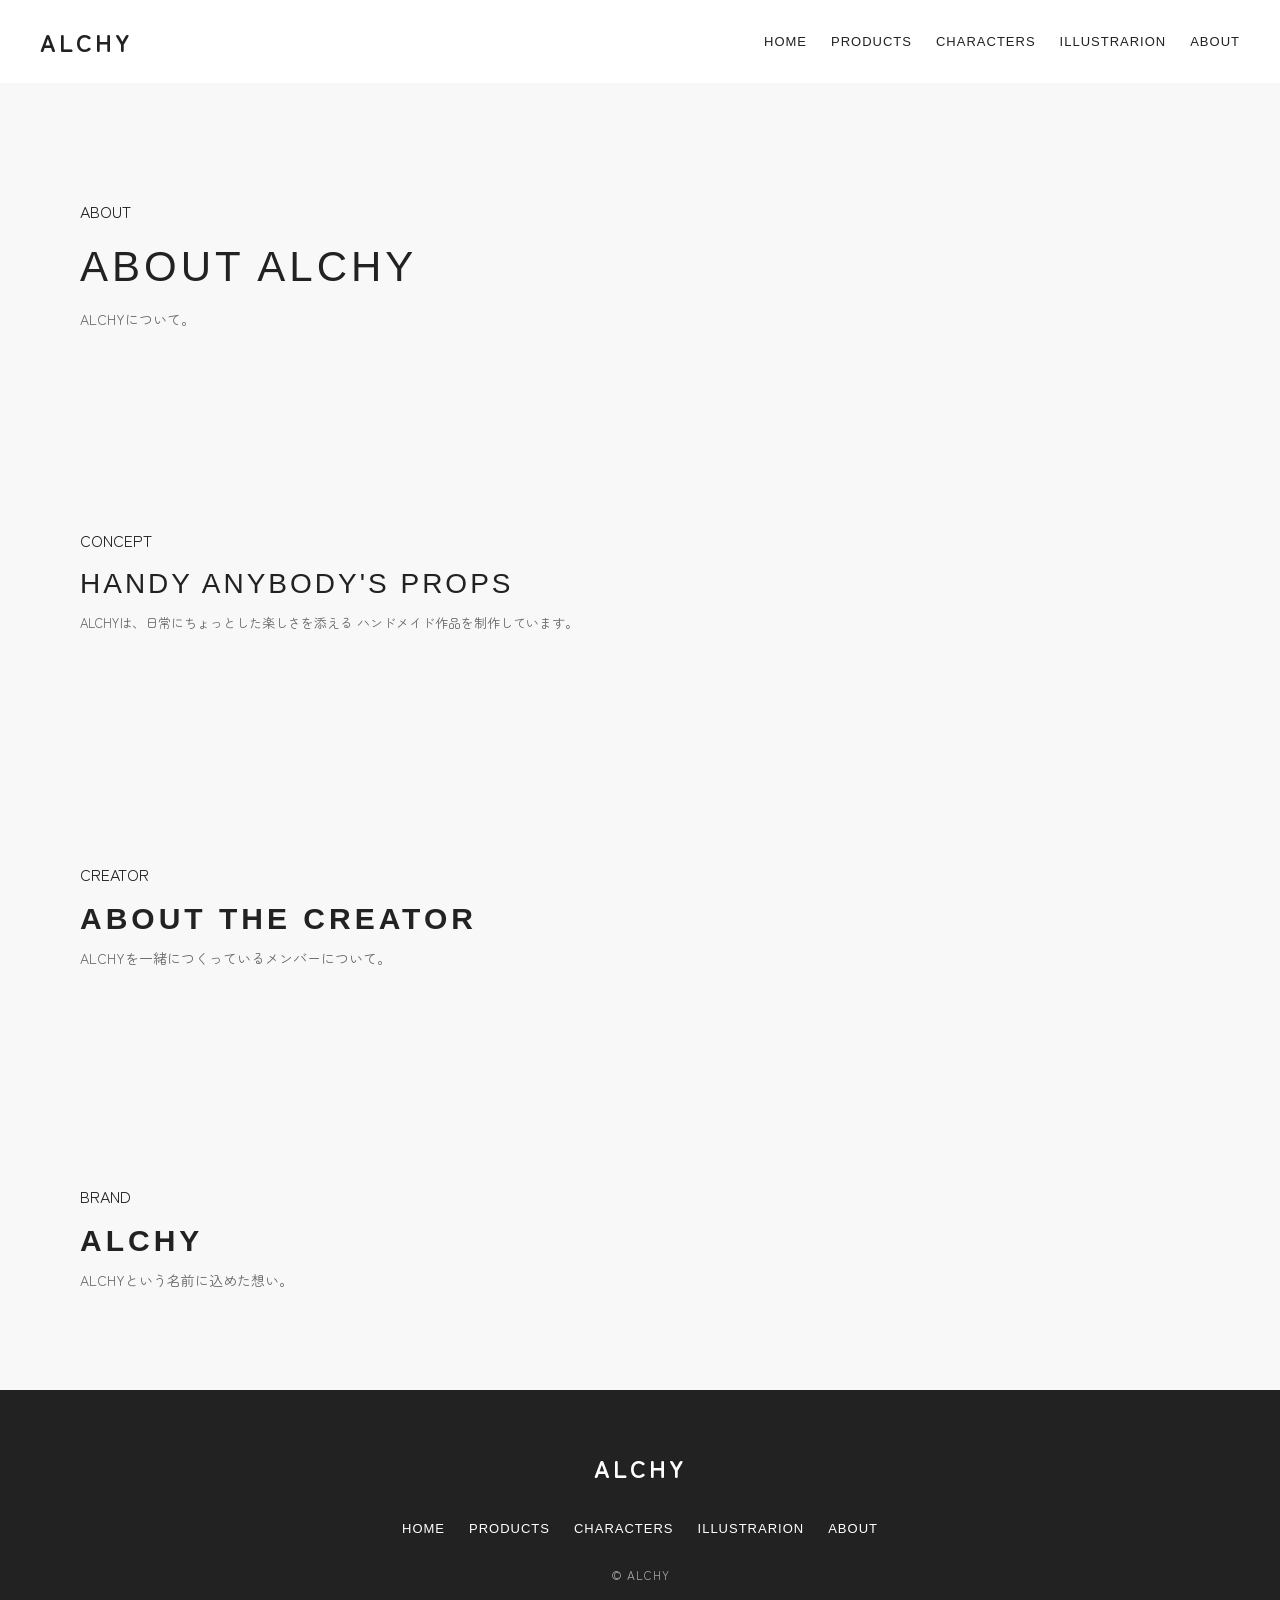
<file: pages/about.html>
<!DOCTYPE html>
<html lang="ja">

<head>

    <meta charset="UTF-8">
    <meta name="viewport" content="width=device-width, initial-scale=1.0">
    <title>PRODUCTS | ALCHY</title>

    <link rel="preconnect" href="https://fonts.googleapis.com">
    <link rel="preconnect" href="https://fonts.gstatic.com" crossorigin>
    <link href="https://fonts.googleapis.com/css2?family=Zen+Maru+Gothic&display=swap" rel="stylesheet">

    
    <link rel="stylesheet" href="../style.css">

</head>

<body>

    <header>
        
        <div class="logo">
            ALCHY
        </div>

        <nav>

            <a href="../index.html">HOME</a>
            <a href="products.html">PRODUCTS</a>
            <a href="characters.html">CHARACTERS</a>
            <a href="illustration.html">ILLUSTRARION</a>
            <a href="about.html">ABOUT</a>
        </nav>
    </header>

    <main>

        <section class="section">

            <p class="section-label">
                ABOUT
            </p>

            <h1 class="page-title">
                ABOUT ALCHY
            </h1>

            <p class="section-description">
                ALCHYについて。
            </p>

        </section>

        <section class="section product-category">

            <p class="section-label">
                CONCEPT
            </p>

            <h2>
                HANDY ANYBODY'S PROPS
            </h2>

            <p class="section-description">
                ALCHYは、日常にちょっとした楽しさを添える
                ハンドメイド作品を制作しています。
            </p>

        </section>

        <section class="section">

            <p class="section-label">
                CREATOR
            </p>

            <h2>
                ABOUT THE CREATOR
            </h2>

            <p class="section-description">
                ALCHYを一緒につくっているメンバーについて。
            </p>

        </section>

        <section class="section">

            <p class="section-label">
                BRAND
            </p>

            <h2>
                ALCHY
            </h2>

            <p class="section-description">
                ALCHYという名前に込めた想い。
            </p>
            
        </section>

    </main>

    <footer>

        <div class="logo">
            ALCHY
        </div>

        <nav>

            <a href="../index.html">HOME</a>
            <a href="products.html">PRODUCTS</a>
            <a href="characters.html">CHARACTERS</a>
            <a href="illustration.html">ILLUSTRARION</a>
            <a href="about.html">ABOUT</a>

        </nav>

        <p class="copyright">
            &copy; ALCHY
        </p>
    </footer>
</body>
</html>
</file>
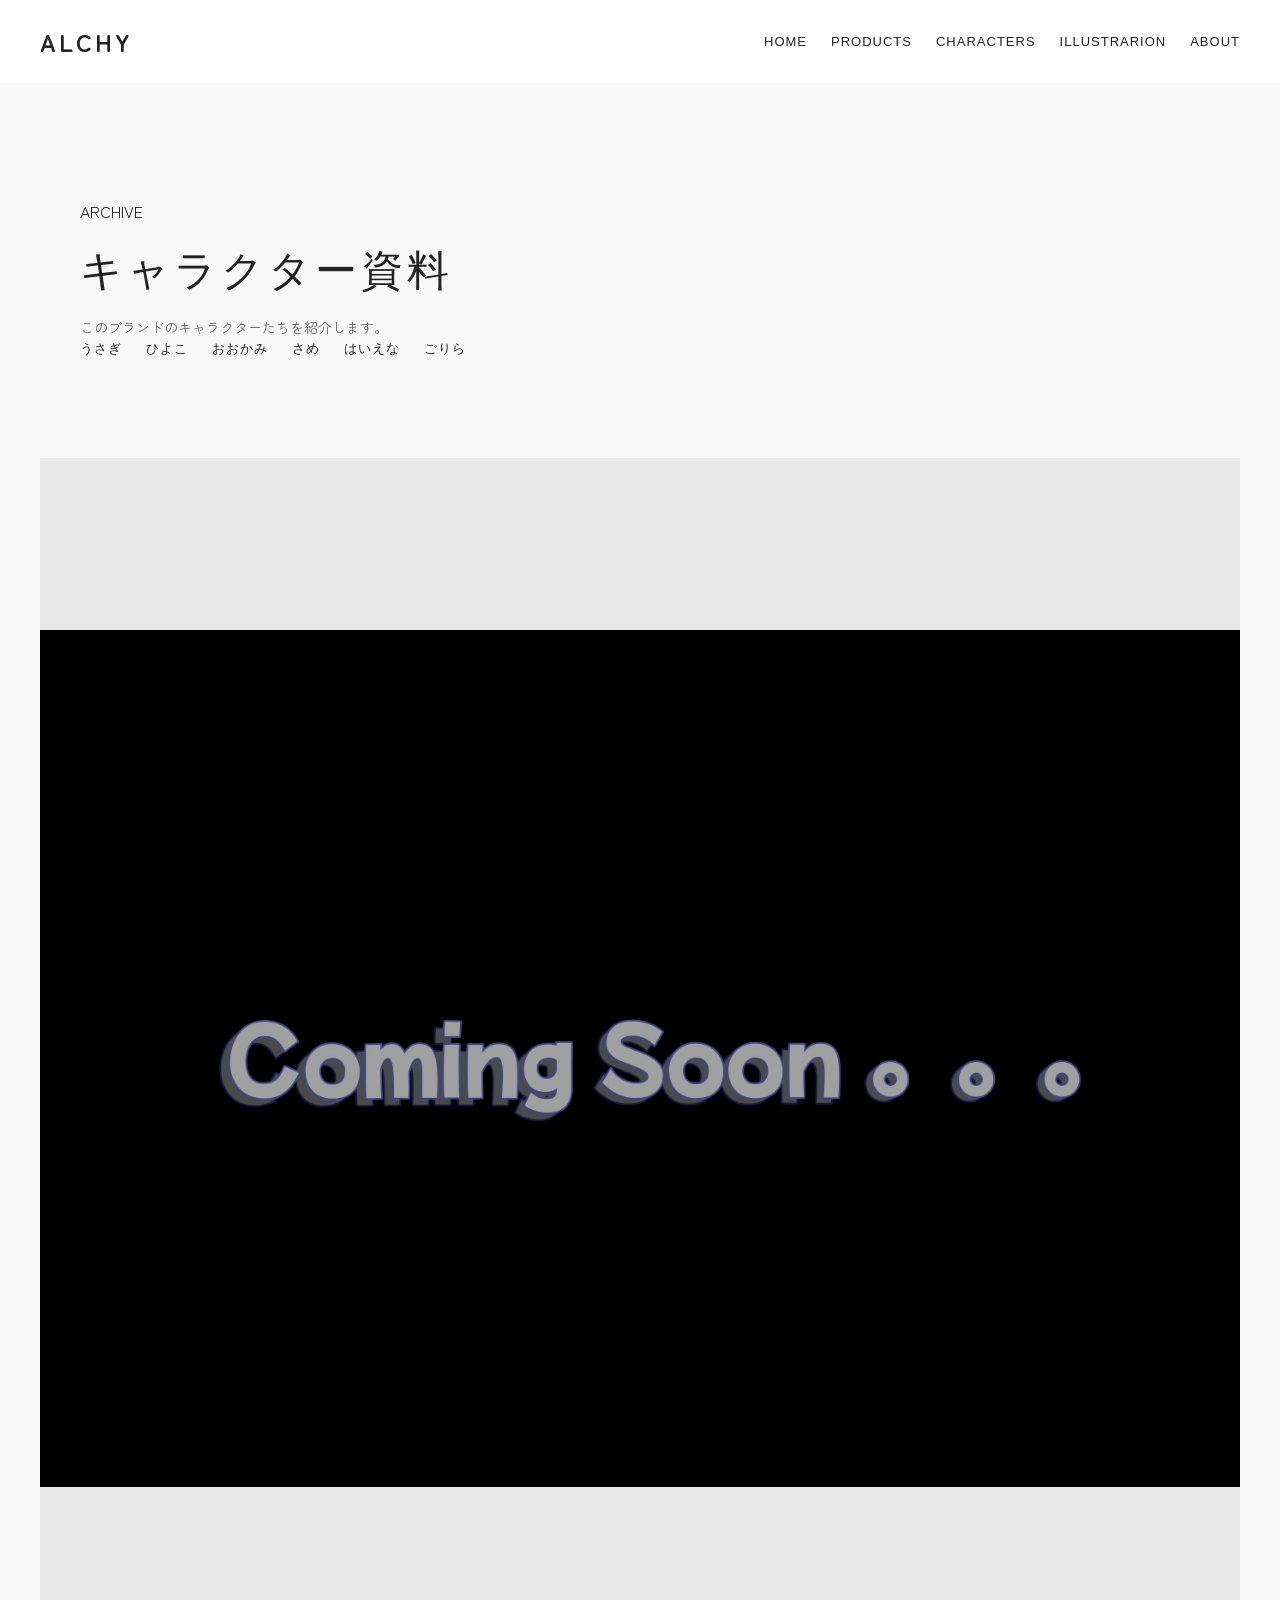
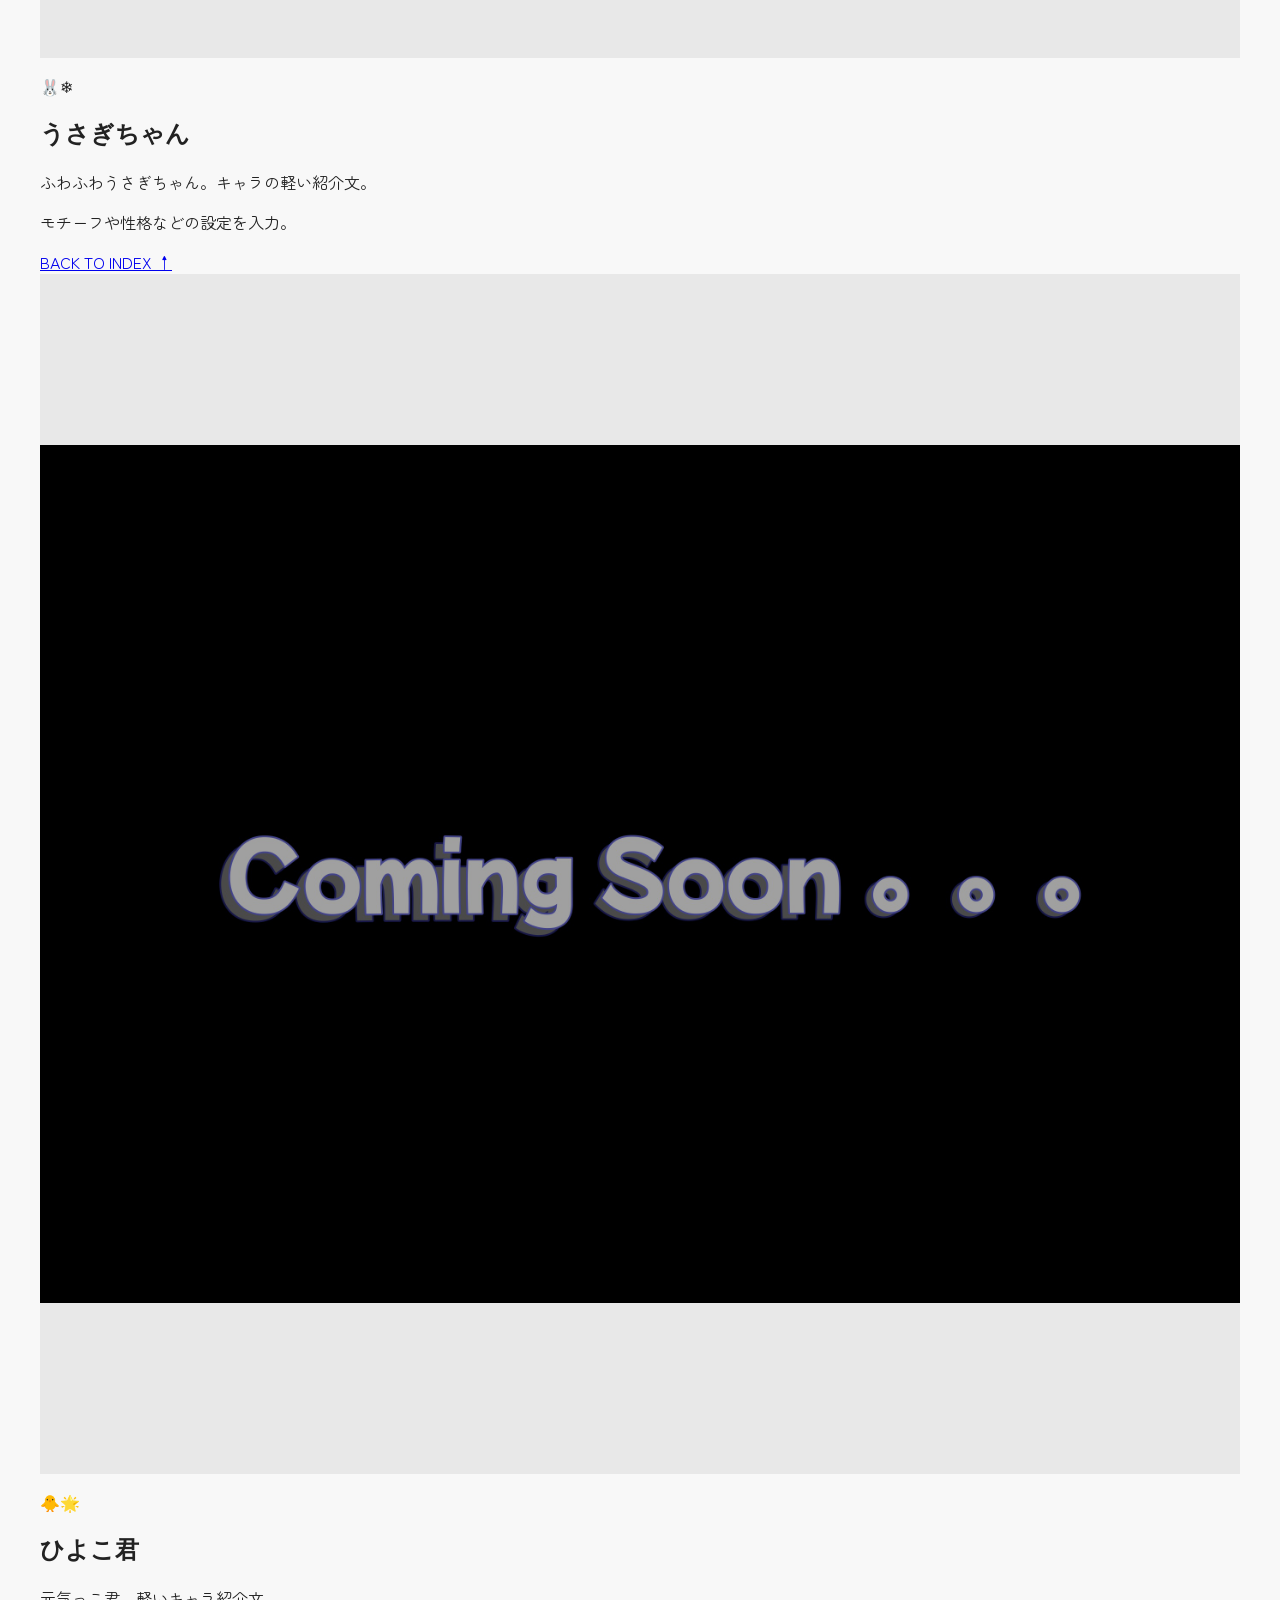
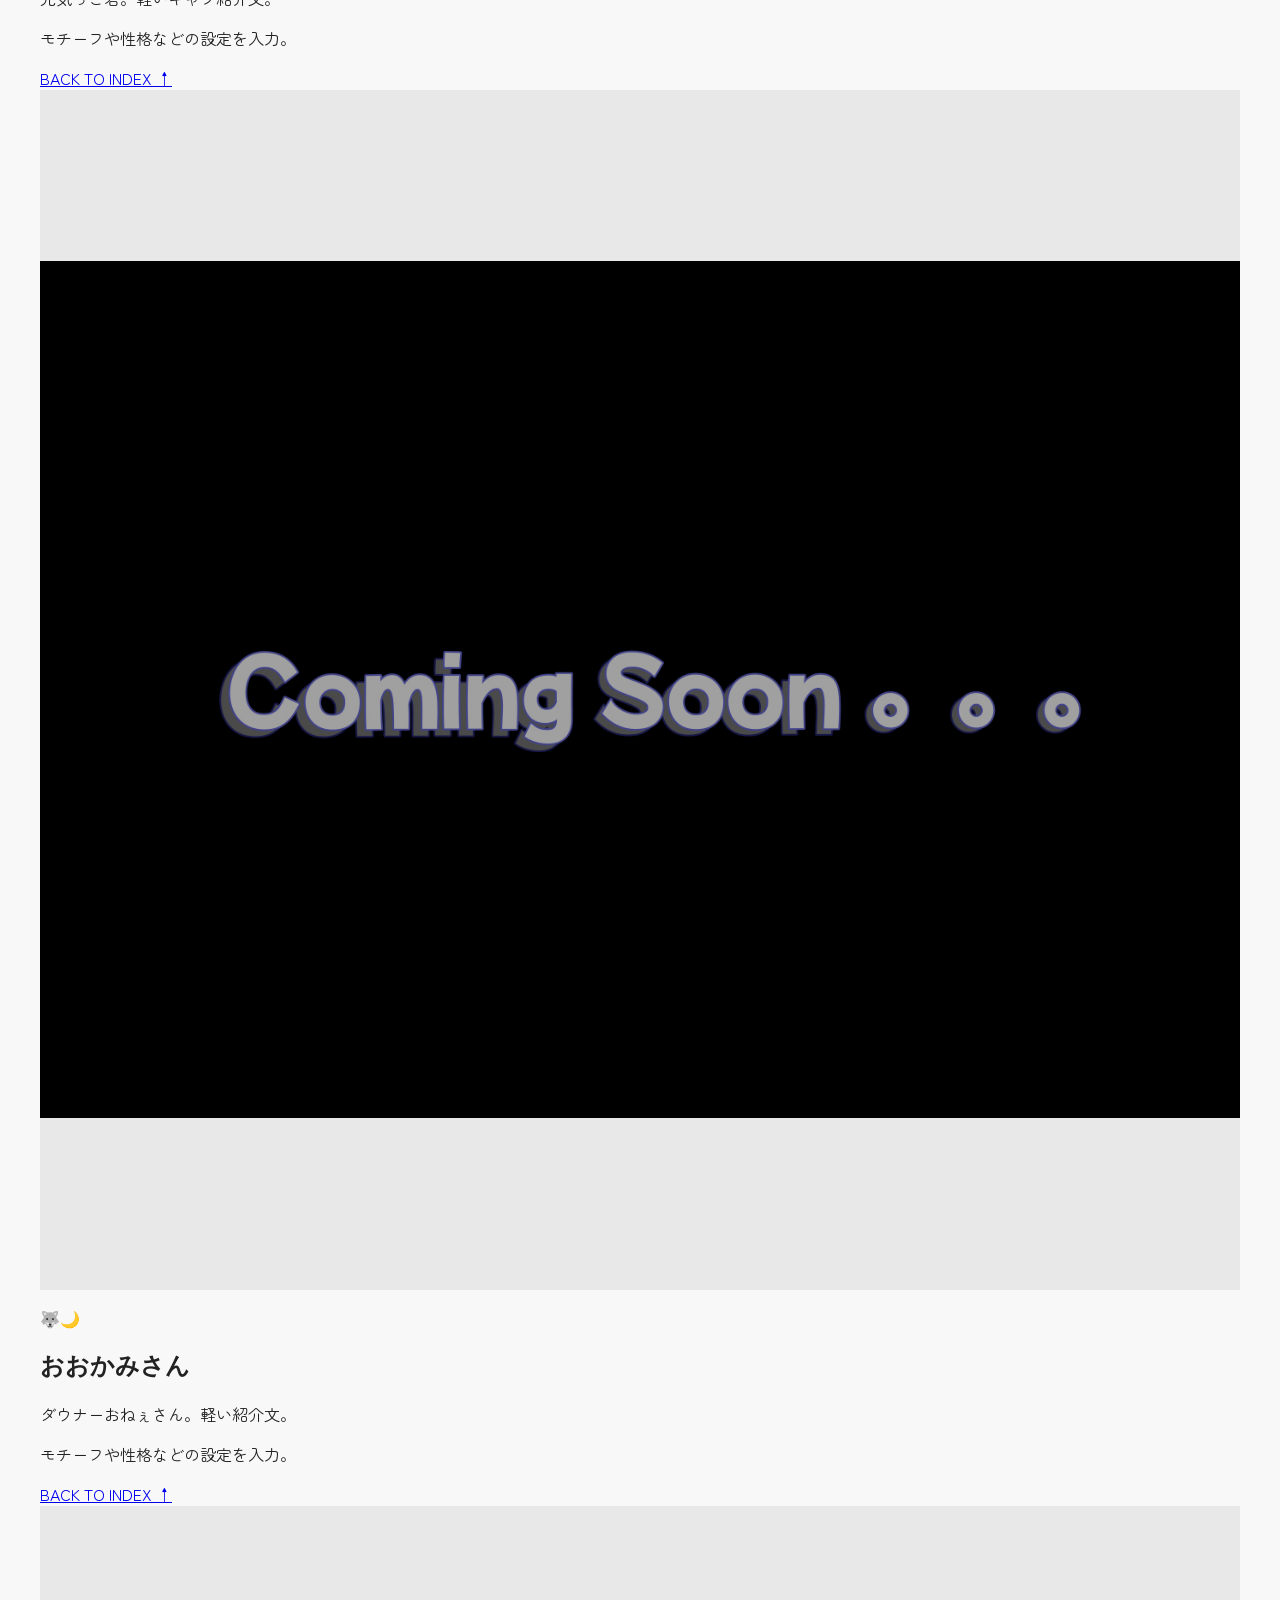
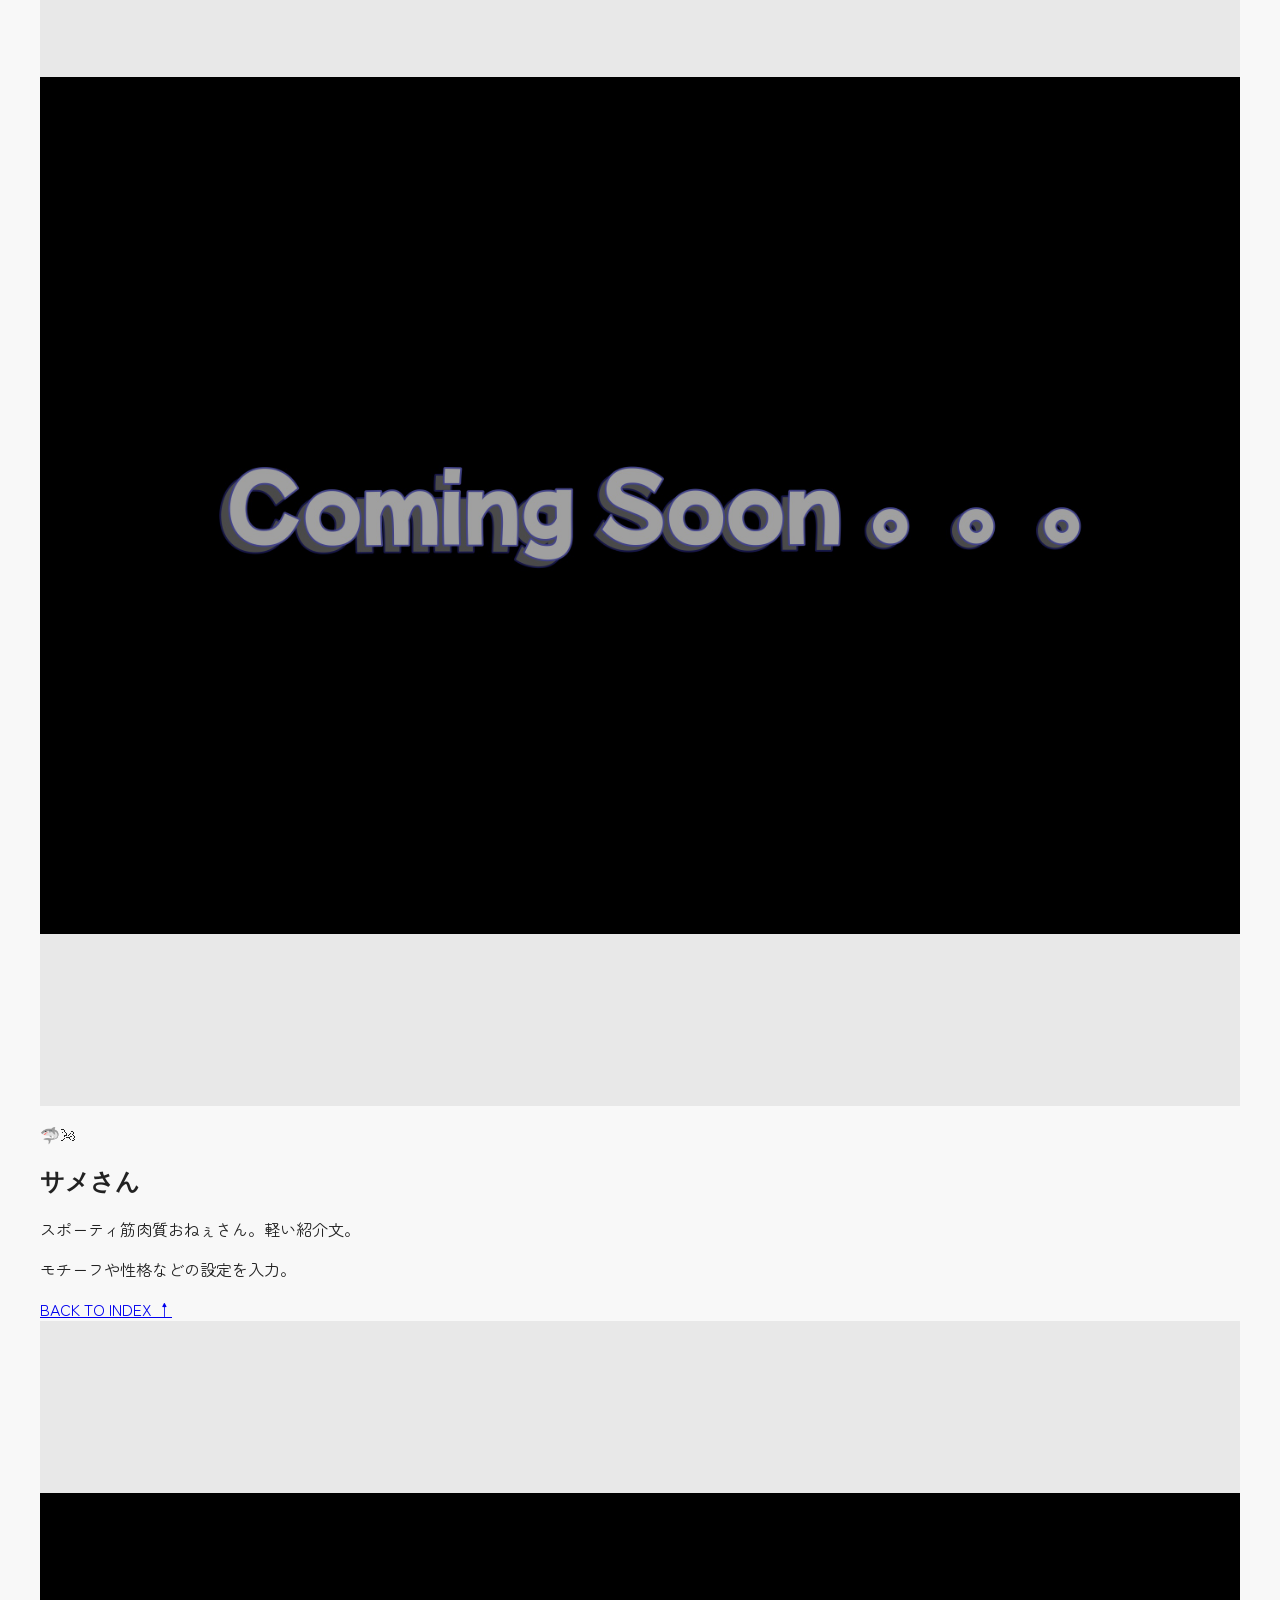
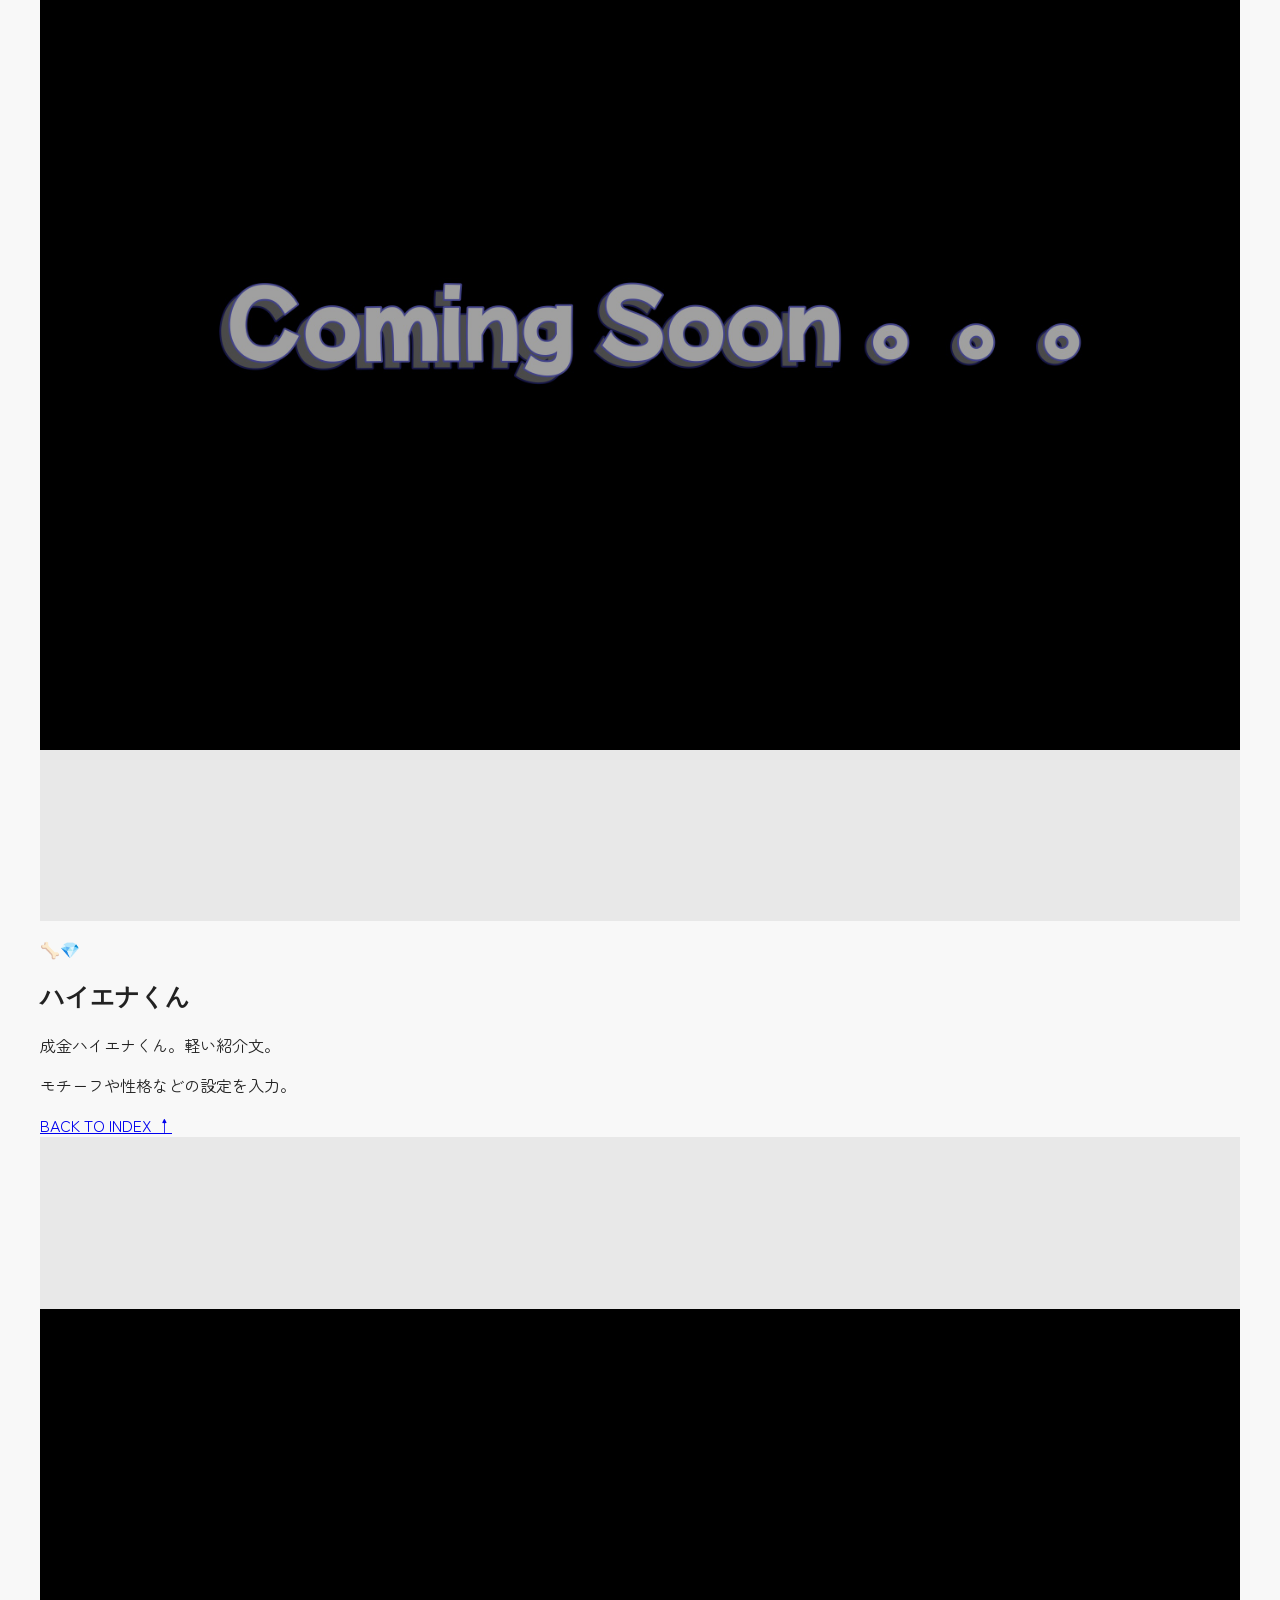
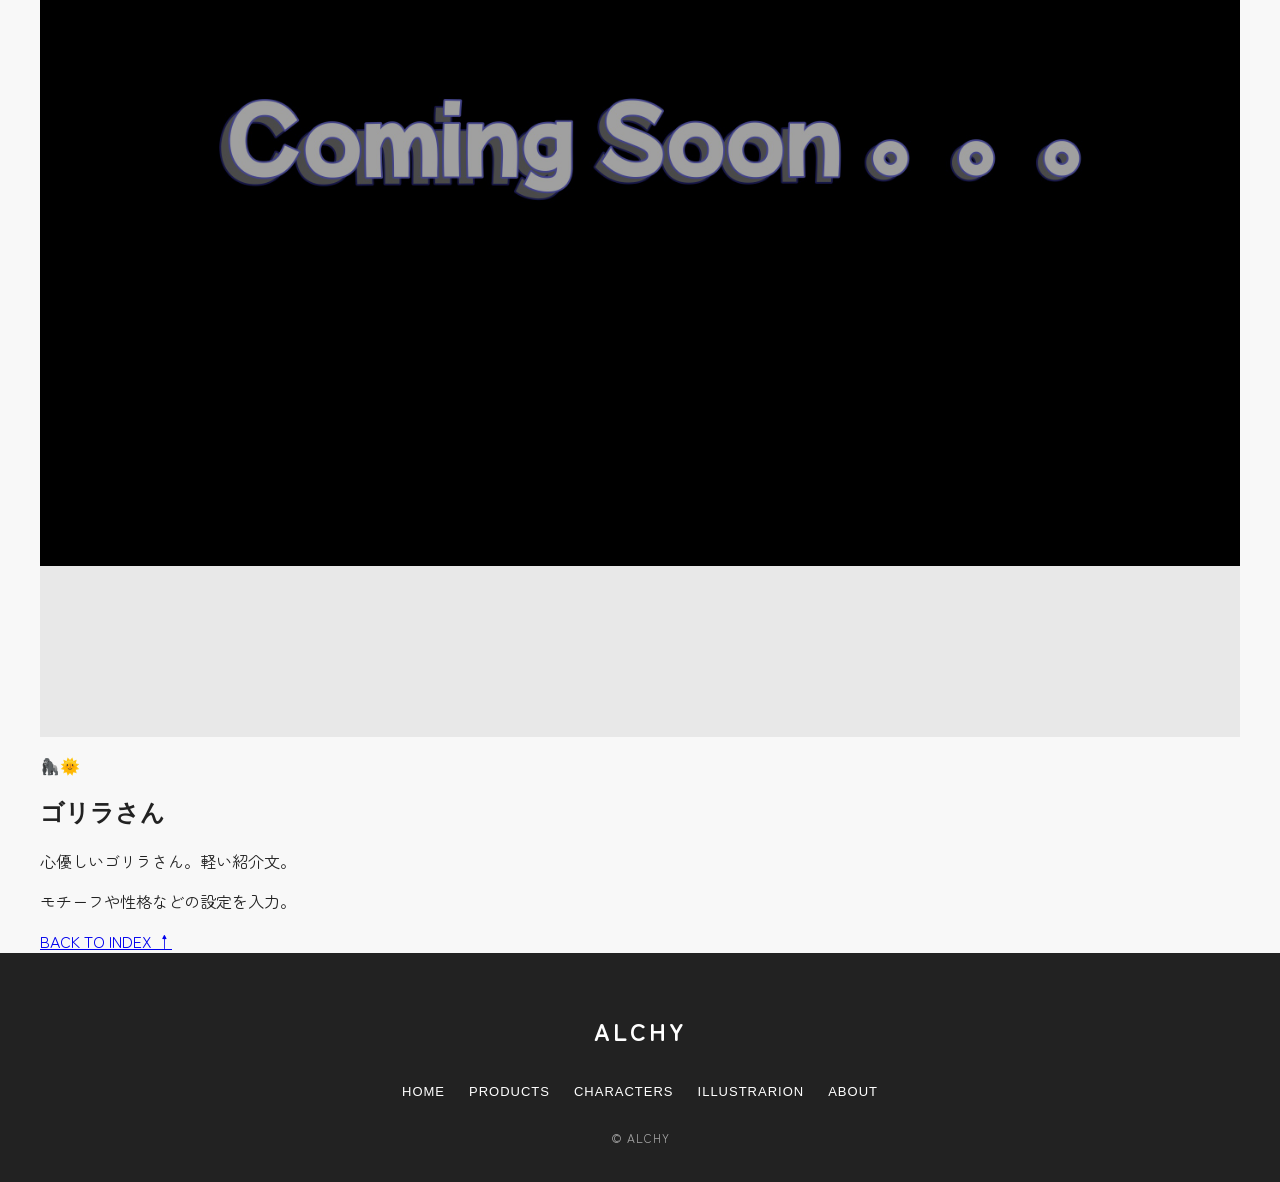
<file: pages/characters.html>
<!DOCTYPE html>
<html lang="ja">

<head>

    <meta charset="UTF-8">
    <meta name="viewport" content="width=device-width, initial-scale=1.0">
    <title>CHARACTERS | ALCHY</title>

    <link rel="preconnect" href="https://fonts.googleapis.com">
    <link rel="preconnect" href="https://fonts.gstatic.com" crossorigin>
    <link href="https://fonts.googleapis.com/css2?family=Zen+Maru+Gothic&display=swap" rel="stylesheet">

    
    <link rel="stylesheet" href="../style.css">

</head>

<body>

    <header>
        
        <div class="logo">
            ALCHY
        </div>

        <nav>

            <a href="../index.html">HOME</a>
            <a href="products.html">PRODUCTS</a>
            <a href="characters.html">CHARACTERS</a>
            <a href="illustration.html">ILLUSTRARION</a>
            <a href="about.html">ABOUT</a>
        </nav>
    </header>

    <main>

        <section class="section">

            <p class="section-label">
                ARCHIVE
            </p>

            <h1 class="page-title">
                キャラクター資料
            </h1>

            <p class="section-description">
                このブランドのキャラクターたちを紹介します。
            </p>

            <nav id="character-index" class="character-index">

            <a href="#rabbit">うさぎ</a>
            <a href="#chick">ひよこ</a>
            <a href="#wolf">おおかみ</a>
            <a href="#shark">さめ</a>
            <a href="#hyena">はいえな</a>
            <a href="#gorilla">ごりら</a>
            
        </nav>

        </section>

        <!-- Rabbit -->

        <section id="rabbit" class="character-profile">

            <div class="character-image">
                <img src="../images/coming-soon.png.JPG" alt="Coming soon">
            </div>

            <div class="character-text">

                <p class="section-label">
                    🐰❄
                </p>

                <h2>うさぎちゃん</h2>

                <p>
                    ふわふわうさぎちゃん。キャラの軽い紹介文。
                </p>

                <P>
                    モチーフや性格などの設定を入力。
                </P>

            </div>

            <a href="#character-index" class="back-to-index">
                BACK TO INDEX ↑
            </a>

        </section>

        <!-- Chick -->

        <section id="chick" class="character-profile">

            <div class="character-image">
                <img src="../images/coming-soon.png.JPG" alt="Coming soon">
            </div>

            <div class="character-text">

                <p class="section-label">
                    🐥🌟
                </p>

                <h2>ひよこ君</h2>

                <p>
                    元気っこ君。軽いキャラ紹介文。
                </p>

                <p>
                    モチーフや性格などの設定を入力。
                </p>

            </div>

            <a href="#character-index" class="back-to-index">
                BACK TO INDEX ↑
            </a>


        </section>

        <!-- Wolf-->

        <section id="wolf" class="character-profile">

            <div class="character-image">
                <img src="../images/coming-soon.png.JPG" alt="Coming soon">
            </div>

            <div class="character-text">

                <p class="section-label">
                    🐺🌙
                </p>

                <h2>おおかみさん</h2>

                <p>
                    ダウナーおねぇさん。軽い紹介文。
                </p>

                <p>
                    モチーフや性格などの設定を入力。
                </p>

            </div>

            <a href="#character-index" class="back-to-index">
                BACK TO INDEX ↑
            </a>


        </section>

        <!--Shark -->

        <section id="shark" class="character-profile">

            <div class="character-image">
                <img src="../images/coming-soon.png.JPG" alt="Coming soon">
            </div>

            <div class="character-text">

                <p class="section-label">
                    🦈🌬
                </p>

                <h2>サメさん</h2>

                <p>
                    スポーティ筋肉質おねぇさん。軽い紹介文。
                </p>

                <p>
                    モチーフや性格などの設定を入力。
                </p>

            </div>

            <a href="#character-index" class="back-to-index">
                BACK TO INDEX ↑
            </a>


        </section>

        <!-- Hyena -->

        <section id="hyena" class="character-profile">

            <div class="character-image">
                <img src="../images/coming-soon.png.JPG" alt="Coming soon">
            </div>

            <div class="character-text">

                <p class="section-label">
                    🦴💎
                </p>

                <h2>ハイエナくん</h2>

                <p>
                    成金ハイエナくん。軽い紹介文。
                </p>

                <p>
                    モチーフや性格などの設定を入力。
                </p>

            </div>

            <a href="#character-index" class="back-to-index">
                BACK TO INDEX ↑
            </a>


        </section>

        <!-- Gorilla -->

        <section id="gorilla" class="character-profile">

            <div class="character-image">
                <img src="../images/coming-soon.png.JPG" alt="Coming soon">
            </div>

            <div class="character-text">

                <p class="section-label">
                    🦍🌞
                </p>

                <h2>ゴリラさん</h2>

                <p>
                    心優しいゴリラさん。軽い紹介文。
                </p>

                <p>
                    モチーフや性格などの設定を入力。
                </p>

            </div>

            <a href="#character-index" class="back-to-index">
                BACK TO INDEX ↑
            </a>


        </section>

    </main>

    <footer>

        <div class="logo">
            ALCHY
        </div>

        <nav>

            <a href="../index.html">HOME</a>
            <a href="products.html">PRODUCTS</a>
            <a href="characters.html">CHARACTERS</a>
            <a href="illustration.html">ILLUSTRARION</a>
            <a href="about.html">ABOUT</a>

        </nav>

        <p class="copyright">
            &copy; ALCHY
        </p>
    </footer>
</body>
</html>
</file>
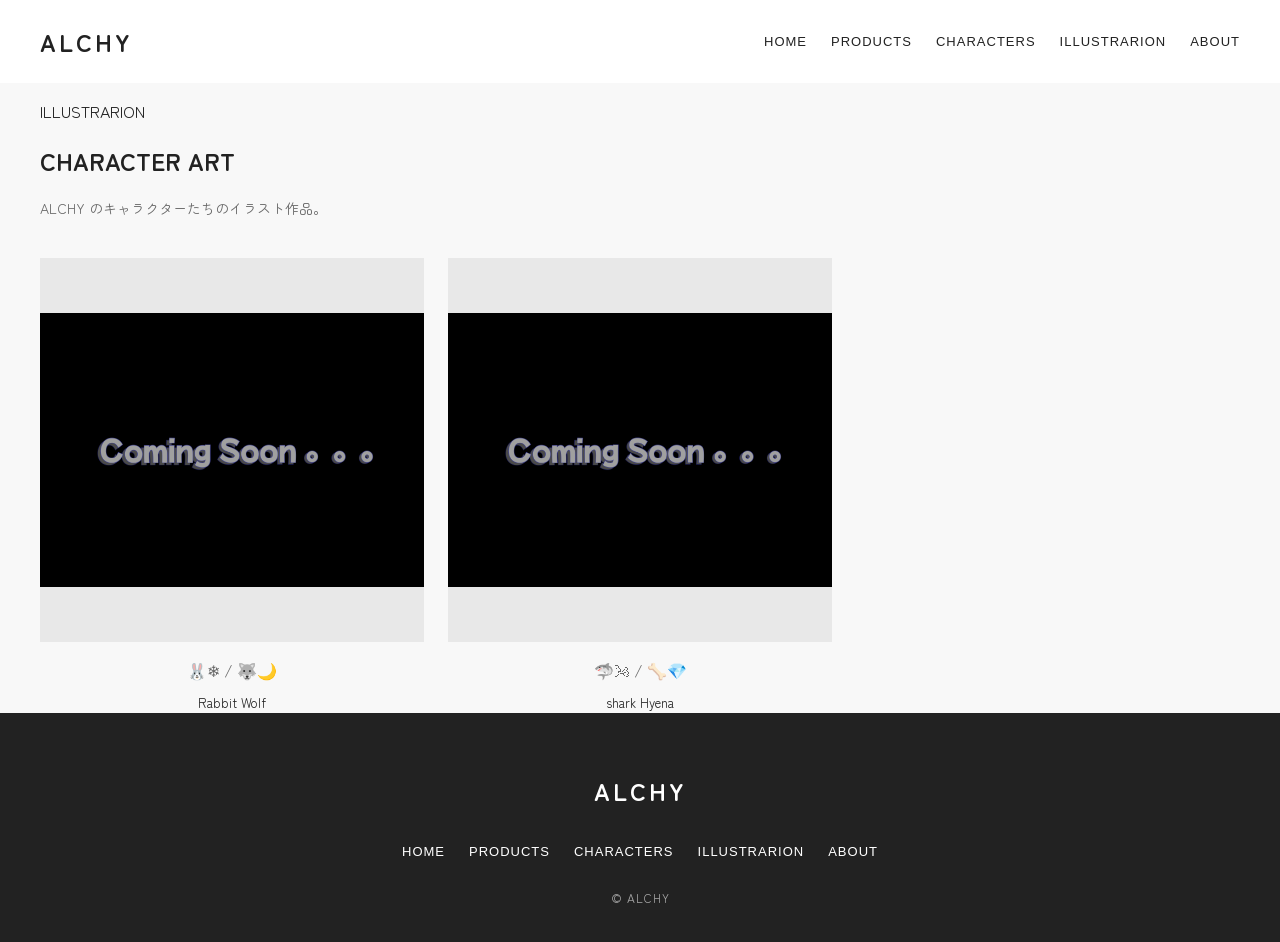
<file: pages/illustration.html>
<!DOCTYPE html>
<html lang="ja">

<head>

    <meta charset="UTF-8">
    <meta name="viewport" content="width=device-width, initial-scale=1.0">
    <title>PRODUCTS | ALCHY</title>

    <link rel="preconnect" href="https://fonts.googleapis.com">
    <link rel="preconnect" href="https://fonts.gstatic.com" crossorigin>
    <link href="https://fonts.googleapis.com/css2?family=Zen+Maru+Gothic&display=swap" rel="stylesheet">

    
    <link rel="stylesheet" href="../style.css">

</head>

<body>

    <header>
        
        <div class="logo">
            ALCHY
        </div>

        <nav>

            <a href="../index.html">HOME</a>
            <a href="products.html">PRODUCTS</a>
            <a href="characters.html">CHARACTERS</a>
            <a href="illustration.html">ILLUSTRARION</a>
            <a href="about.html">ABOUT</a>
        </nav>
    </header>

    <main>

        <section class="illustration-category">

            <p class="section-label">
                ILLUSTRARION
            </p>

            <h1>
                CHARACTER ART
            </h1>

            <p class="section-description">
                ALCHY のキャラクターたちのイラスト作品。
            </p>

            <div class="character-list">

                <!-- 🐰❄ / 🐺🌙 -->

                <div class="character-card">

                    <div class="character-image">
                        <img src="../images/coming-soon.png.JPG" alt="Coming soon">
                    </div>

                    <p> 🐰❄ / 🐺🌙</p>

                    <div class="character-Links">
                        <a href="characters.html#rabbit">Rabbit</a>
                        <a href="characters.html#wolf">Wolf</a>
                    </div>

                </div>

                <div class="character-card">

                    <div class="character-image">
                        <img src="../images/coming-soon.png.JPG" alt="Coming soon">
                    </div>

                    <p> 🦈🌬 / 🦴💎</p>

                    <div class="character-Links">
                        <a href="characters.html#shark">shark</a>
                        <a href="characters.html#hyena">Hyena</a>
                    </div>

                </div>

            </div>

           
        </section>

    </main>

    <footer>

        <div class="logo">
            ALCHY
        </div>

        <nav>

            <a href="../index.html">HOME</a>
            <a href="products.html">PRODUCTS</a>
            <a href="characters.html">CHARACTERS</a>
            <a href="illustration.html">ILLUSTRARION</a>
            <a href="about.html">ABOUT</a>

        </nav>

        <p class="copyright">
            &copy; ALCHY
        </p>
    </footer>
</body>
</html>
</file>
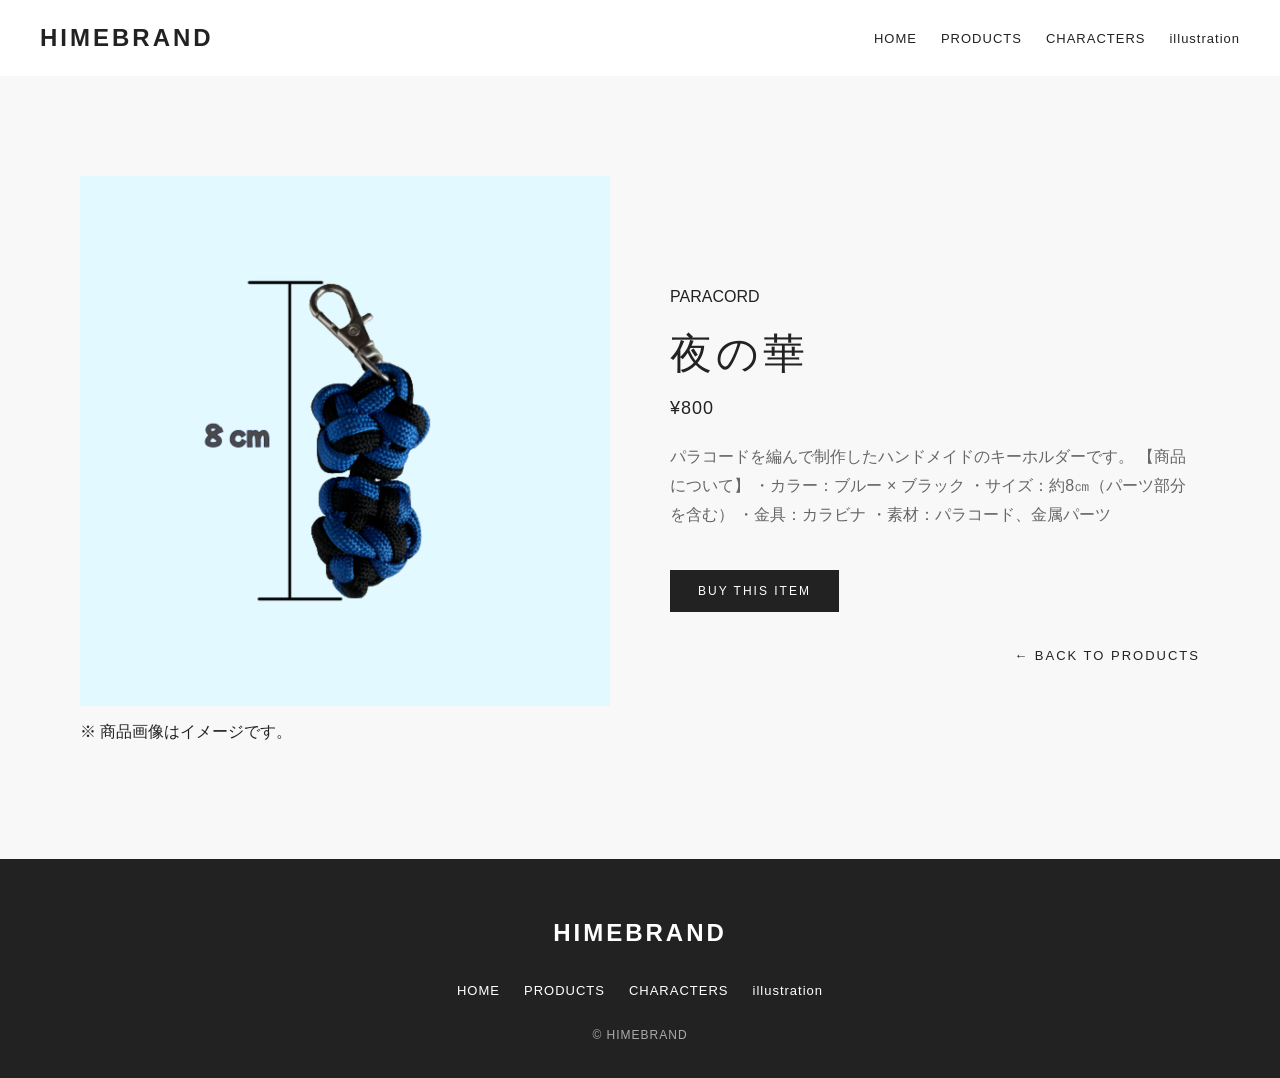
<file: pages/product-001.html>
<!DOCTYPE html>
<html lang="ja">

<head>

    <meta charset="UTF-8">
    <meta name="viewport" content="width=device-width, initial-scale=1.0">
    <title>Product 01 | HINEBRAND</title>
    <link rel="stylesheet" href="../style.css">

</head>

<body>

    <header>

        <div class="logo">
            HIMEBRAND
        </div>

        <nav>
            
            <a href="../index.html">HOME</a>
            <a href="products.html">PRODUCTS</a>
            <a href="characters.html">CHARACTERS</a>
            <a href="illustration.html">illustration</a>

        </nav>
    </header>

    <main>

        <section class="section product-detail">

            <div class="product-detail-image-area">

                <div class="product-detail-image">
                    <img src="../images/pd.001.PNG" alt="夜の華">
                </div>

                <p class="product-image-nate">
                    ※ 商品画像はイメージです。
                </p>
            </div>

            <div class="product-detail-text">

                <p class="section-label">
                    PARACORD
                </p>

                <h1>
                    夜の華
                </h1>

                <p class="product-price">
                    ¥800
                </p>

                <p>
                   パラコードを編んで制作したハンドメイドのキーホルダーです。

                        【商品について】
                        ・カラー：ブルー × ブラック
                        ・サイズ：約8㎝（パーツ部分を含む）
                        ・金具：カラビナ
                        ・素材：パラコード、金属パーツ
                </p>

                <a href="https://jp.mercari.com/item/m87929006266?utm_source=ios&source_location=share&utm_medium=share" class="product-button"
                    target="_blank" rel="noopener noreferrer">
                    BUY THIS ITEM
                </a>

                <a href="products.html" class="text-link">
                    ← BACK TO PRODUCTS
                </a>

            </div>

        </section>

    </main>

    <footer>

        <div class="logo">
            HIMEBRAND
        </div>

        <nav>

            <a href="../index.html">HOME</a>
            <a href="products.html">PRODUCTS</a>
            <a href="characters.html">CHARACTERS</a>
            <a href="illustration.html">illustration</a>
            
        </nav>

        <p class="copyright">
            &copy; HIMEBRAND
        </p>

    </footer>

</body>
</html>
</file>
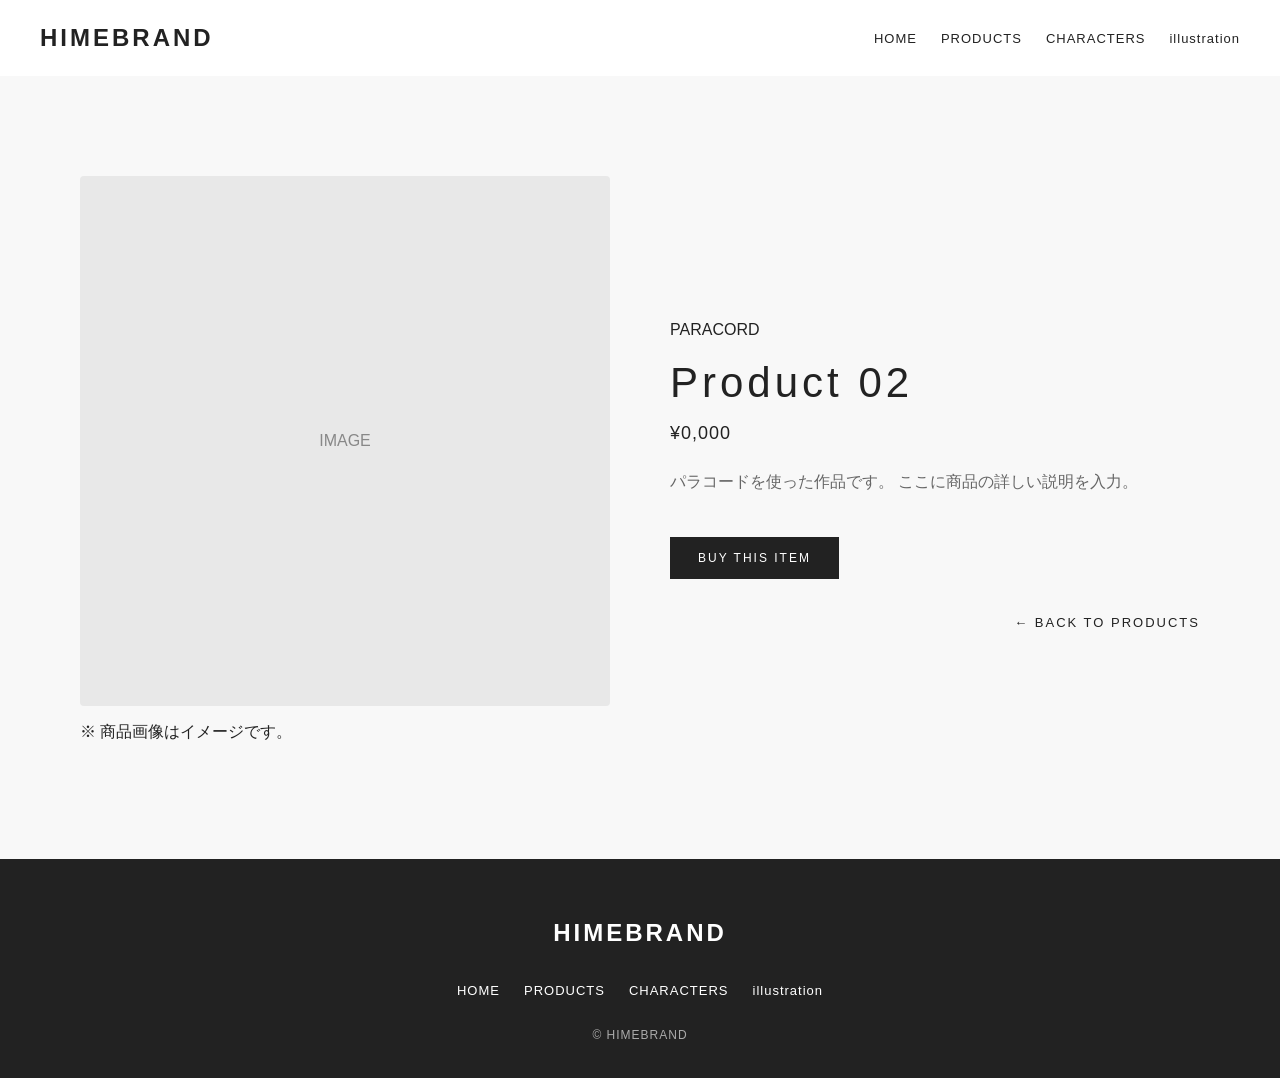
<file: pages/product-002.html>
<!DOCTYPE html>
<html lang="ja">

<head>

    <meta charset="UTF-8">
    <meta name="viewport" content="width=device-width, initial-scale=1.0">
    <title>Product 02 | HINEBRAND</title>
    <link rel="stylesheet" href="../style.css">

</head>

<body>

    <header>

        <div class="logo">
            HIMEBRAND
        </div>

        <nav>
            
            <a href="../index.html">HOME</a>
            <a href="products.html">PRODUCTS</a>
            <a href="characters.html">CHARACTERS</a>
            <a href="illustration.html">illustration</a>

        </nav>
    </header>

    <main>

        <section class="section product-detail">

            <div class="product-detail-image-area">

                <div class="product-detail-image">
                    IMAGE
                </div>

                <p class="product-image-nate">
                    ※ 商品画像はイメージです。
                </p>
            </div>

            <div class="product-detail-text">

                <p class="section-label">
                    PARACORD
                </p>

                <h1>
                    Product 02
                </h1>

                <p class="product-price">
                    ¥0,000
                </p>

                <p>
                    パラコードを使った作品です。
                    ここに商品の詳しい説明を入力。
                </p>

                <a href="#" class="product-button">
                    BUY THIS ITEM
                </a>

                <a href="products.html" class="text-link">
                    ← BACK TO PRODUCTS
                </a>

            </div>

        </section>

    </main>

    <footer>

        <div class="logo">
            HIMEBRAND
        </div>

        <nav>

            <a href="../index.html">HOME</a>
            <a href="products.html">PRODUCTS</a>
            <a href="characters.html">CHARACTERS</a>
            <a href="illustration.html">illustration</a>
            
        </nav>

        <p class="copyright">
            &copy; HIMEBRAND
        </p>

    </footer>

</body>
</html>
</file>
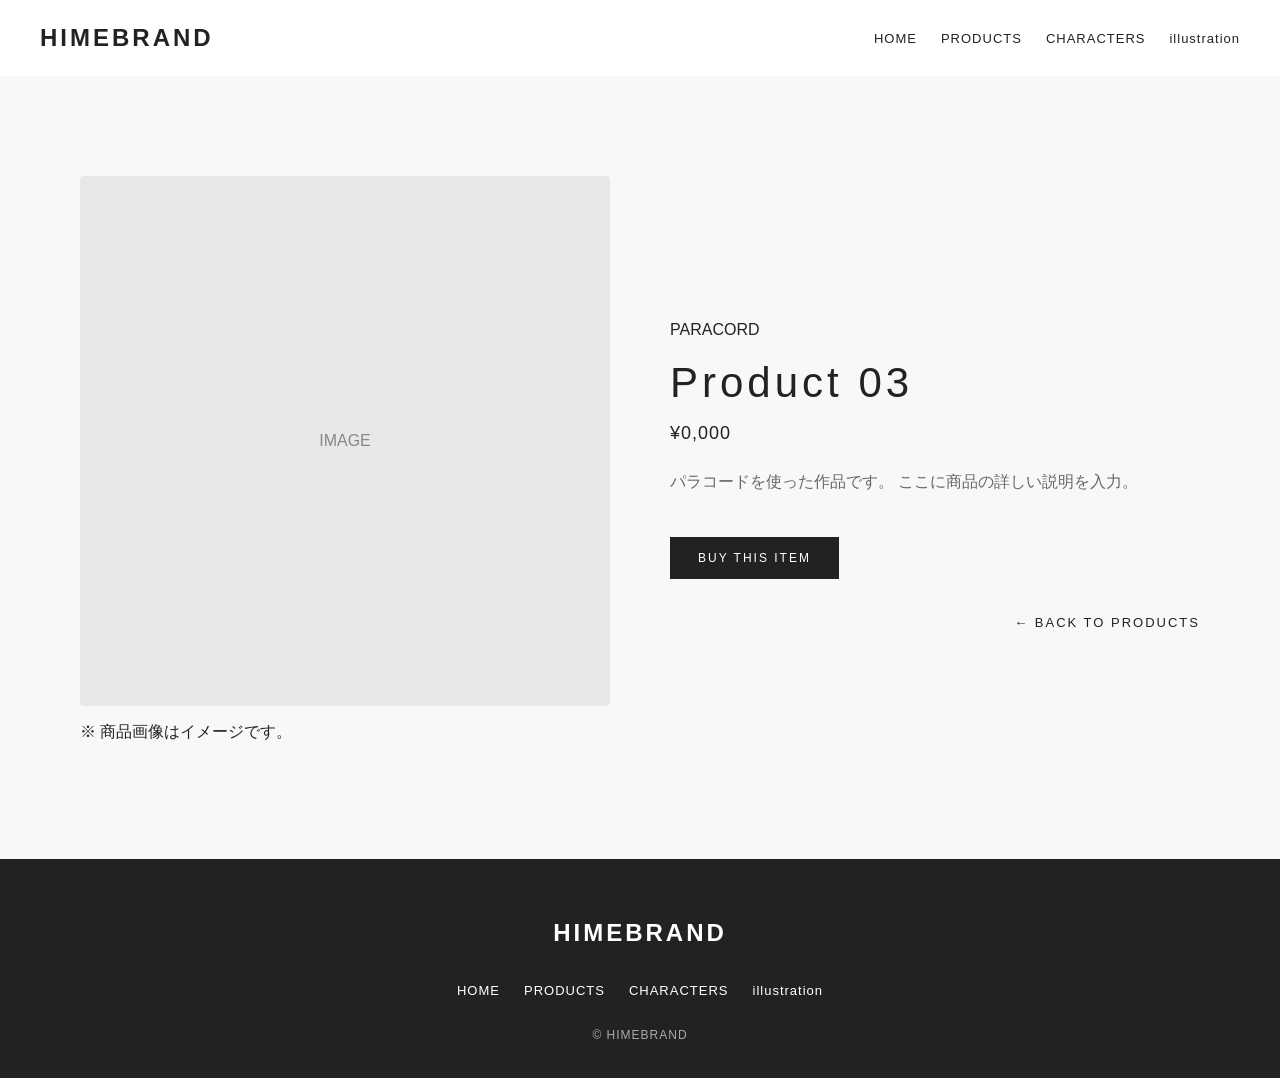
<file: pages/product-003.html>
<!DOCTYPE html>
<html lang="ja">

<head>

    <meta charset="UTF-8">
    <meta name="viewport" content="width=device-width, initial-scale=1.0">
    <title>Product 03 | HINEBRAND</title>
    <link rel="stylesheet" href="../style.css">

</head>

<body>

    <header>

        <div class="logo">
            HIMEBRAND
        </div>

        <nav>
            
            <a href="../index.html">HOME</a>
            <a href="products.html">PRODUCTS</a>
            <a href="characters.html">CHARACTERS</a>
            <a href="illustration.html">illustration</a>

        </nav>
    </header>

    <main>

        <section class="section product-detail">

            <div class="product-detail-image-area">

                <div class="product-detail-image">
                    IMAGE
                </div>

                <p class="product-image-nate">
                    ※ 商品画像はイメージです。
                </p>
            </div>

            <div class="product-detail-text">

                <p class="section-label">
                    PARACORD
                </p>

                <h1>
                    Product 03
                </h1>

                <p class="product-price">
                    ¥0,000
                </p>

                <p>
                    パラコードを使った作品です。
                    ここに商品の詳しい説明を入力。
                </p>

                <a href="#" class="product-button">
                    BUY THIS ITEM
                </a>

                <a href="products.html" class="text-link">
                    ← BACK TO PRODUCTS
                </a>

            </div>

        </section>

    </main>

    <footer>

        <div class="logo">
            HIMEBRAND
        </div>

        <nav>

            <a href="../index.html">HOME</a>
            <a href="products.html">PRODUCTS</a>
            <a href="characters.html">CHARACTERS</a>
            <a href="illustration.html">illustration</a>
            
        </nav>

        <p class="copyright">
            &copy; HIMEBRAND
        </p>

    </footer>

</body>
</html>
</file>
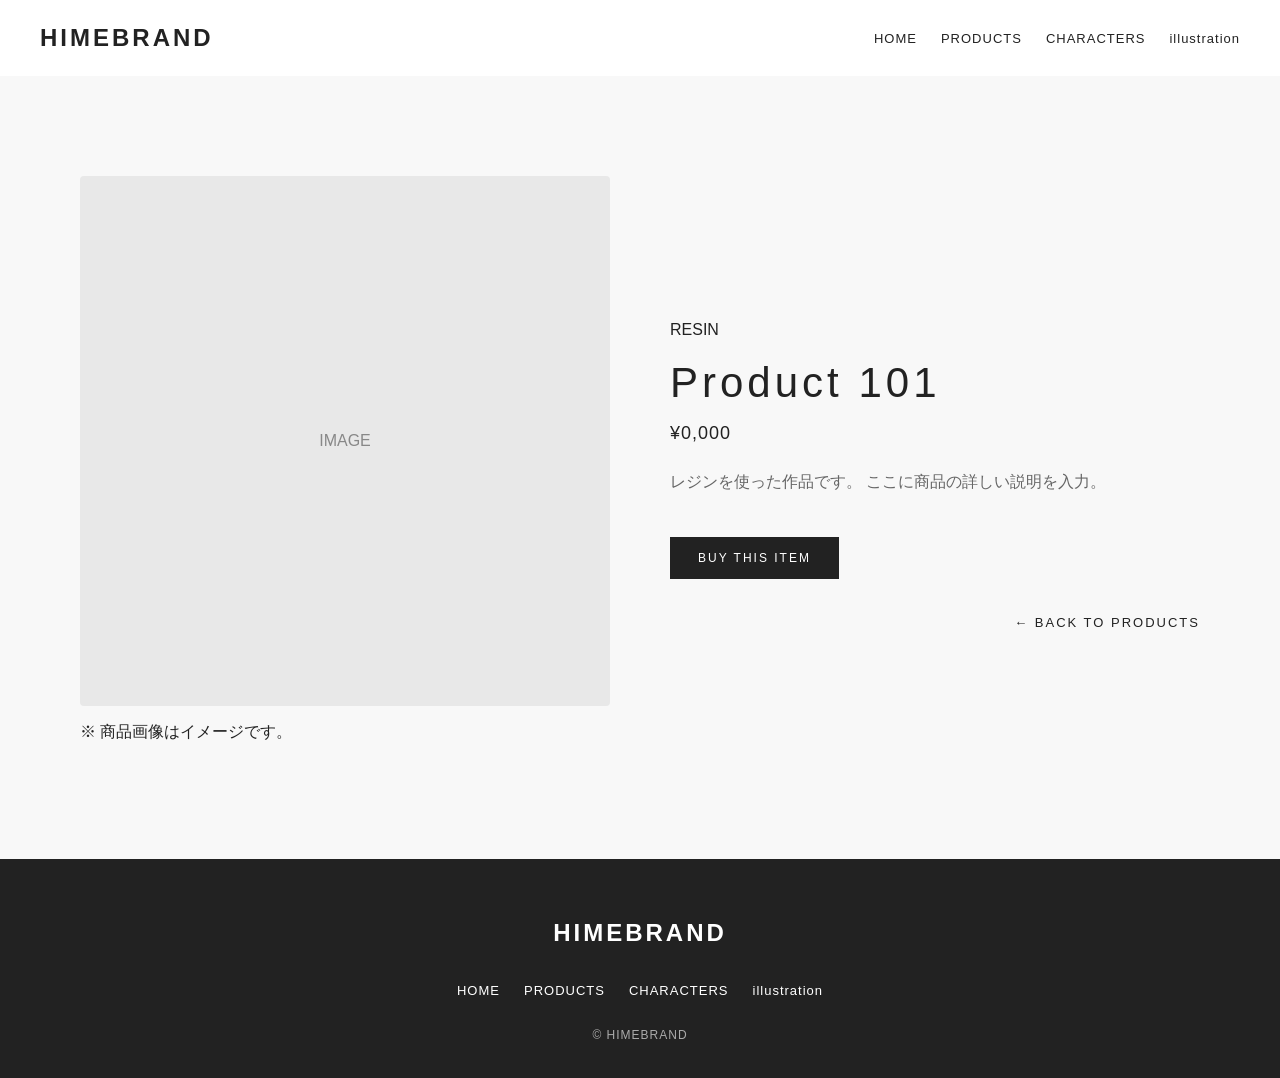
<file: pages/product-101.html>
<!DOCTYPE html>
<html lang="ja">

<head>

    <meta charset="UTF-8">
    <meta name="viewport" content="width=device-width, initial-scale=1.0">
    <title>Product 101 | HINEBRAND</title>
    <link rel="stylesheet" href="../style.css">

</head>

<body>

    <header>

        <div class="logo">
            HIMEBRAND
        </div>

        <nav>
            
            <a href="../index.html">HOME</a>
            <a href="products.html">PRODUCTS</a>
            <a href="characters.html">CHARACTERS</a>
            <a href="illustration.html">illustration</a>

        </nav>
    </header>

    <main>

        <section class="section product-detail">

            <div class="product-detail-image-area">

                <div class="product-detail-image">
                    IMAGE
                </div>

                <p class="product-image-nate">
                    ※ 商品画像はイメージです。
                </p>
            </div>

            <div class="product-detail-text">

                <p class="section-label">
                    RESIN
                </p>

                <h1>
                    Product 101
                </h1>

                <p class="product-price">
                    ¥0,000
                </p>

                <p>
                    レジンを使った作品です。
                    ここに商品の詳しい説明を入力。
                </p>

                <a href="#" class="product-button">
                    BUY THIS ITEM
                </a>

                <a href="products.html" class="text-link">
                    ← BACK TO PRODUCTS
                </a>

            </div>

        </section>

    </main>

    <footer>

        <div class="logo">
            HIMEBRAND
        </div>

        <nav>

            <a href="../index.html">HOME</a>
            <a href="products.html">PRODUCTS</a>
            <a href="characters.html">CHARACTERS</a>
            <a href="illustration.html">illustration</a>
            
        </nav>

        <p class="copyright">
            &copy; HIMEBRAND
        </p>

    </footer>

</body>
</html>
</file>
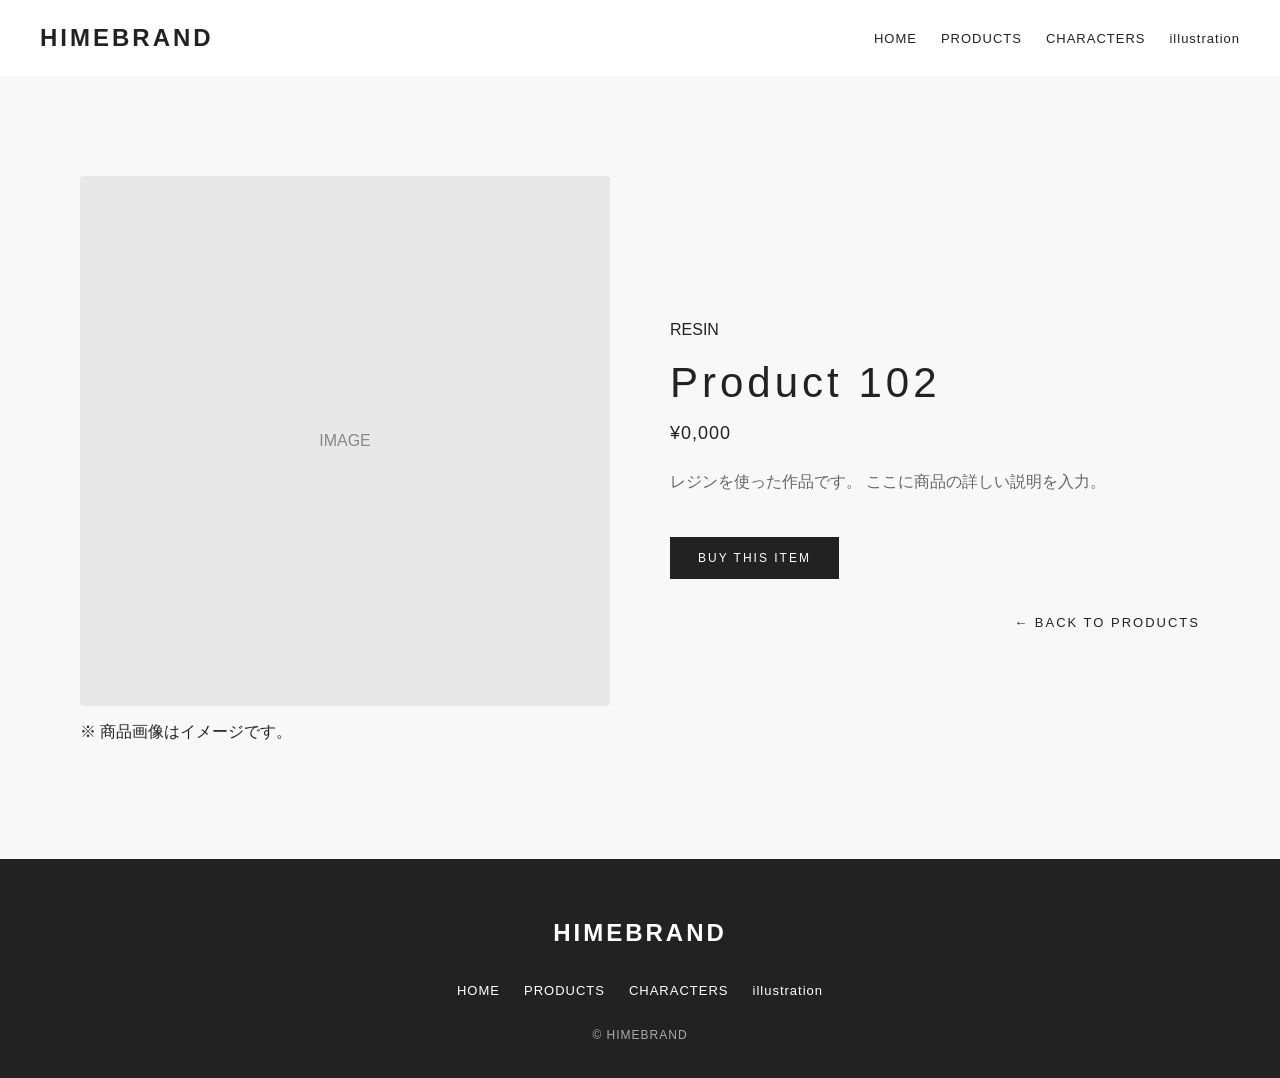
<file: pages/product-102.html>
<!DOCTYPE html>
<html lang="ja">

<head>

    <meta charset="UTF-8">
    <meta name="viewport" content="width=device-width, initial-scale=1.0">
    <title>Product 102 | HINEBRAND</title>
    <link rel="stylesheet" href="../style.css">

</head>

<body>

    <header>

        <div class="logo">
            HIMEBRAND
        </div>

        <nav>
            
            <a href="../index.html">HOME</a>
            <a href="products.html">PRODUCTS</a>
            <a href="characters.html">CHARACTERS</a>
            <a href="illustration.html">illustration</a>

        </nav>
    </header>

    <main>

        <section class="section product-detail">

            <div class="product-detail-image-area">

                <div class="product-detail-image">
                    IMAGE
                </div>

                <p class="product-image-nate">
                    ※ 商品画像はイメージです。
                </p>
            </div>

            <div class="product-detail-text">

                <p class="section-label">
                    RESIN
                </p>

                <h1>
                    Product 102
                </h1>

                <p class="product-price">
                    ¥0,000
                </p>

                <p>
                    レジンを使った作品です。
                    ここに商品の詳しい説明を入力。
                </p>

                <a href="#" class="product-button">
                    BUY THIS ITEM
                </a>

                <a href="products.html" class="text-link">
                    ← BACK TO PRODUCTS
                </a>

            </div>

        </section>

    </main>

    <footer>

        <div class="logo">
            HIMEBRAND
        </div>

        <nav>

            <a href="../index.html">HOME</a>
            <a href="products.html">PRODUCTS</a>
            <a href="characters.html">CHARACTERS</a>
            <a href="illustration.html">illustration</a>
            
        </nav>

        <p class="copyright">
            &copy; HIMEBRAND
        </p>

    </footer>

</body>
</html>
</file>
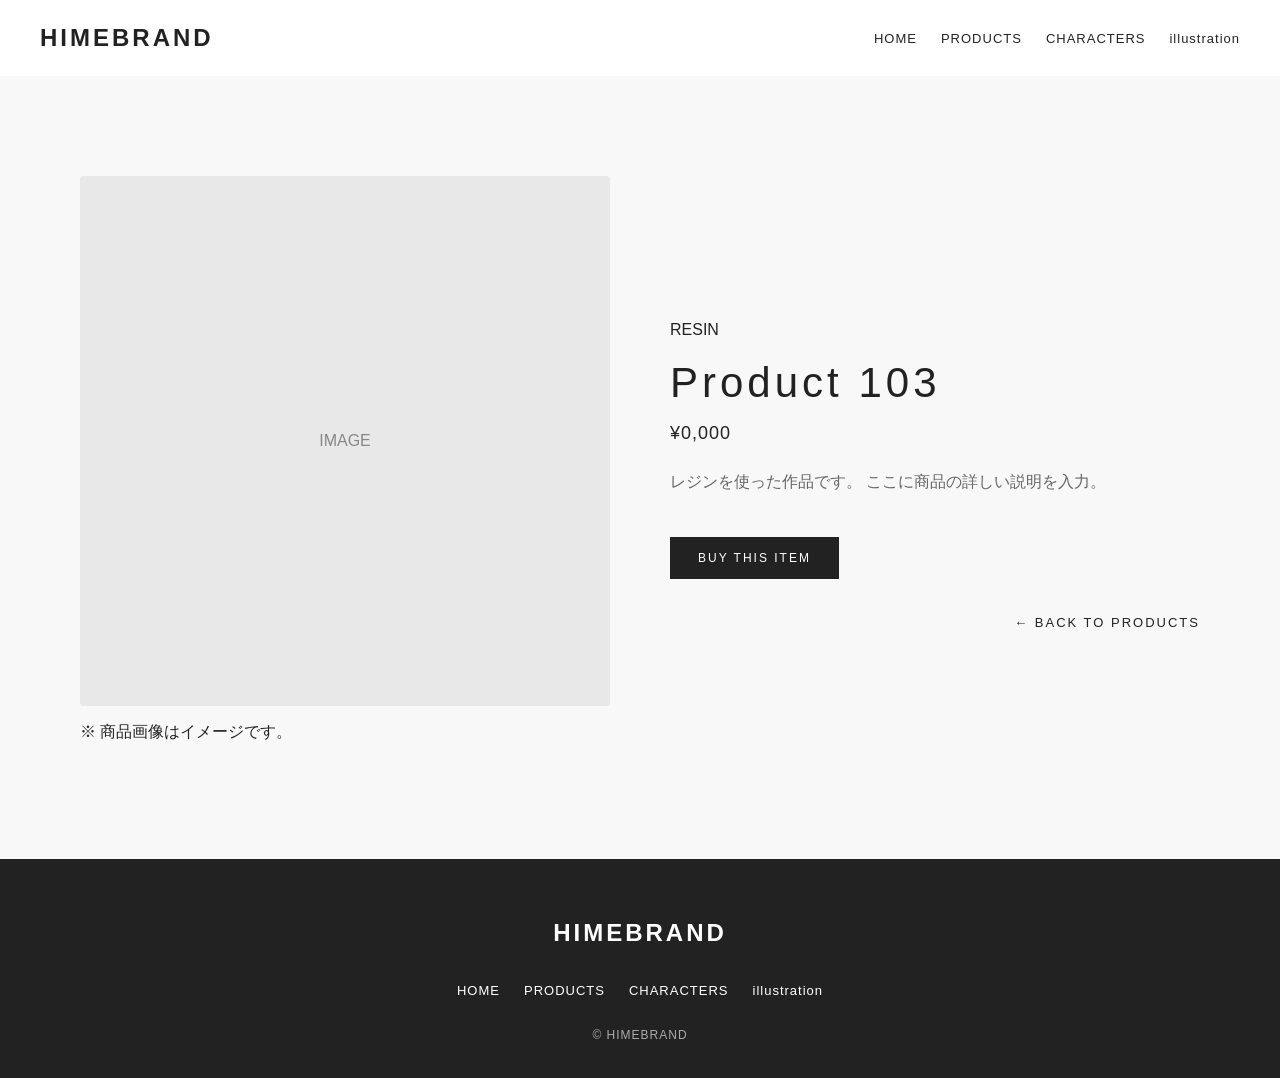
<file: pages/product-103.html>
<!DOCTYPE html>
<html lang="ja">

<head>

    <meta charset="UTF-8">
    <meta name="viewport" content="width=device-width, initial-scale=1.0">
    <title>Product 103 | HINEBRAND</title>
    <link rel="stylesheet" href="../style.css">

</head>

<body>

    <header>

        <div class="logo">
            HIMEBRAND
        </div>

        <nav>
            
            <a href="../index.html">HOME</a>
            <a href="products.html">PRODUCTS</a>
            <a href="characters.html">CHARACTERS</a>
            <a href="illustration.html">illustration</a>

        </nav>
    </header>

    <main>

        <section class="section product-detail">

            <div class="product-detail-image-area">

                <div class="product-detail-image">
                    IMAGE
                </div>

                <p class="product-image-nate">
                    ※ 商品画像はイメージです。
                </p>
            </div>

            <div class="product-detail-text">

                <p class="section-label">
                    RESIN
                </p>

                <h1>
                    Product 103
                </h1>

                <p class="product-price">
                    ¥0,000
                </p>

                <p>
                    レジンを使った作品です。
                    ここに商品の詳しい説明を入力。
                </p>

                <a href="#" class="product-button">
                    BUY THIS ITEM
                </a>

                <a href="products.html" class="text-link">
                    ← BACK TO PRODUCTS
                </a>

            </div>

        </section>

    </main>

    <footer>

        <div class="logo">
            HIMEBRAND
        </div>

        <nav>

            <a href="../index.html">HOME</a>
            <a href="products.html">PRODUCTS</a>
            <a href="characters.html">CHARACTERS</a>
            <a href="illustration.html">illustration</a>
            
        </nav>

        <p class="copyright">
            &copy; HIMEBRAND
        </p>

    </footer>

</body>
</html>
</file>
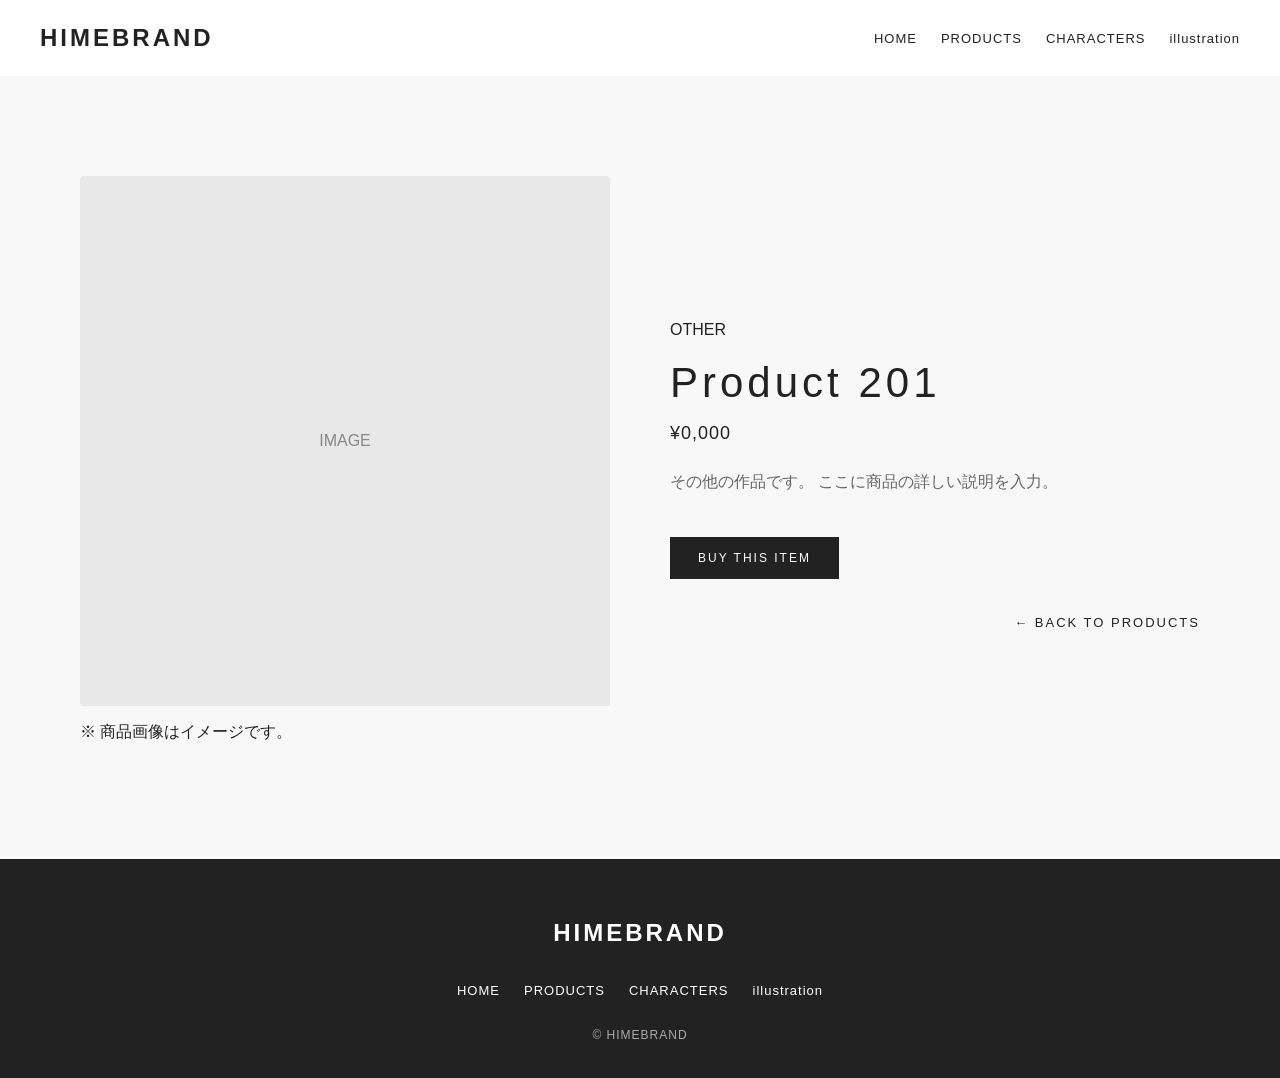
<file: pages/product-201.html>
<!DOCTYPE html>
<html lang="ja">

<head>

    <meta charset="UTF-8">
    <meta name="viewport" content="width=device-width, initial-scale=1.0">
    <title>Product 201 | HINEBRAND</title>
    <link rel="stylesheet" href="../style.css">

</head>

<body>

    <header>

        <div class="logo">
            HIMEBRAND
        </div>

        <nav>
            
            <a href="../index.html">HOME</a>
            <a href="products.html">PRODUCTS</a>
            <a href="characters.html">CHARACTERS</a>
            <a href="illustration.html">illustration</a>

        </nav>
    </header>

    <main>

        <section class="section product-detail">

            <div class="product-detail-image-area">

                <div class="product-detail-image">
                    IMAGE
                </div>

                <p class="product-image-nate">
                    ※ 商品画像はイメージです。
                </p>
            </div>

            <div class="product-detail-text">

                <p class="section-label">
                    OTHER
                </p>

                <h1>
                    Product 201
                </h1>

                <p class="product-price">
                    ¥0,000
                </p>

                <p>
                    その他の作品です。
                    ここに商品の詳しい説明を入力。
                </p>

                <a href="#" class="product-button">
                    BUY THIS ITEM
                </a>

                <a href="products.html" class="text-link">
                    ← BACK TO PRODUCTS
                </a>

            </div>

        </section>

    </main>

    <footer>

        <div class="logo">
            HIMEBRAND
        </div>

        <nav>

            <a href="../index.html">HOME</a>
            <a href="products.html">PRODUCTS</a>
            <a href="characters.html">CHARACTERS</a>
            <a href="illustration.html">illustration</a>
            
        </nav>

        <p class="copyright">
            &copy; HIMEBRAND
        </p>

    </footer>

</body>
</html>
</file>
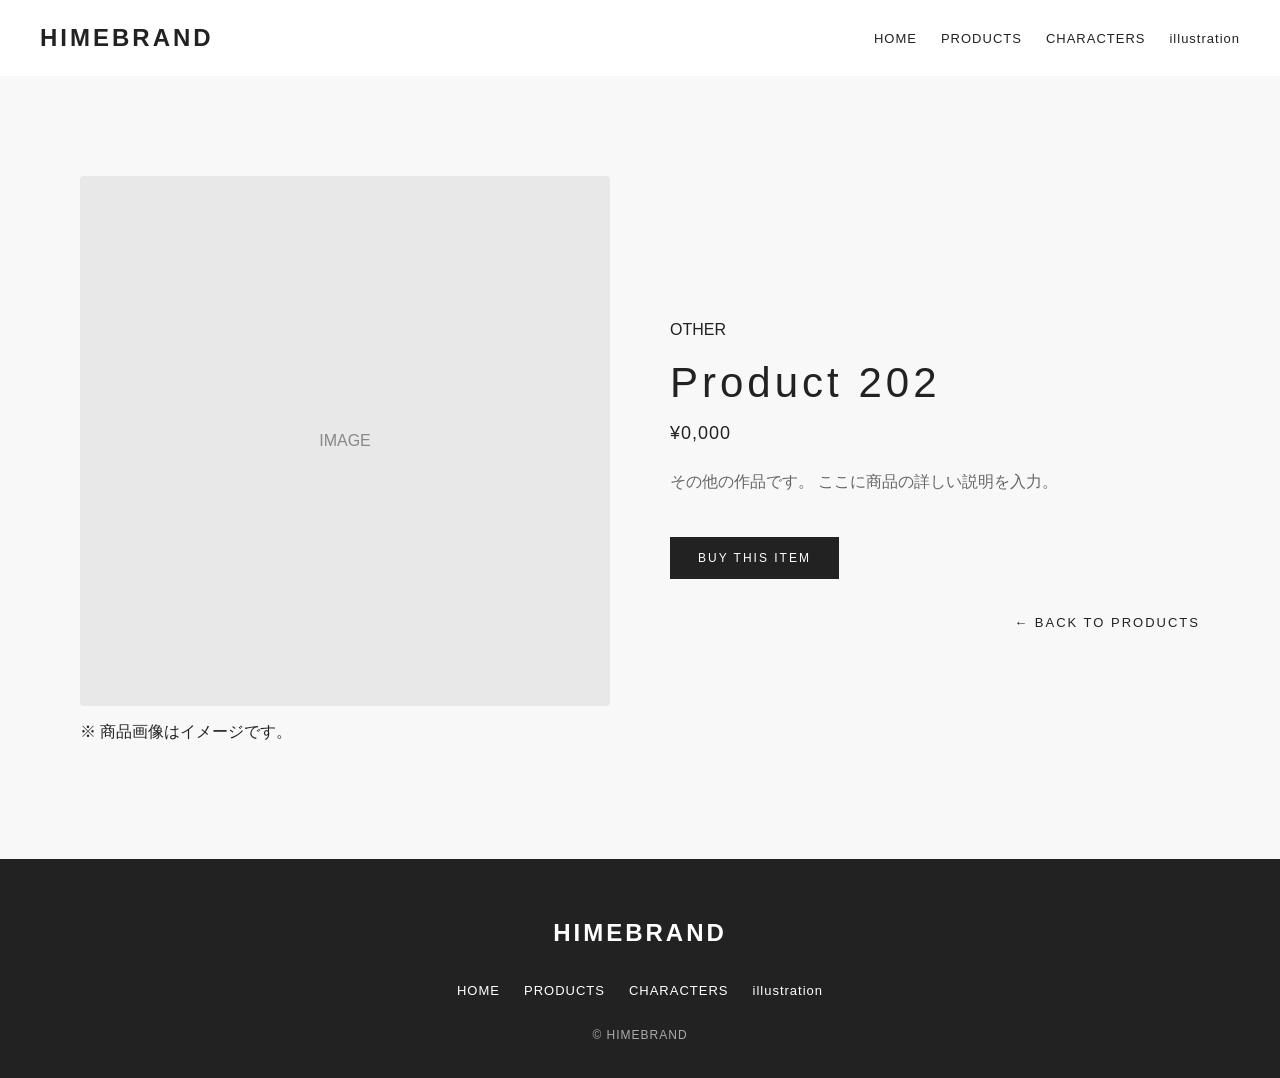
<file: pages/product-202.html>
<!DOCTYPE html>
<html lang="ja">

<head>

    <meta charset="UTF-8">
    <meta name="viewport" content="width=device-width, initial-scale=1.0">
    <title>Product 202 | HINEBRAND</title>
    <link rel="stylesheet" href="../style.css">

</head>

<body>

    <header>

        <div class="logo">
            HIMEBRAND
        </div>

        <nav>
            
            <a href="../index.html">HOME</a>
            <a href="products.html">PRODUCTS</a>
            <a href="characters.html">CHARACTERS</a>
            <a href="illustration.html">illustration</a>

        </nav>
    </header>

    <main>

        <section class="section product-detail">

            <div class="product-detail-image-area">

                <div class="product-detail-image">
                    IMAGE
                </div>

                <p class="product-image-nate">
                    ※ 商品画像はイメージです。
                </p>
            </div>

            <div class="product-detail-text">

                <p class="section-label">
                    OTHER
                </p>

                <h1>
                    Product 202
                </h1>

                <p class="product-price">
                    ¥0,000
                </p>

                <p>
                    その他の作品です。
                    ここに商品の詳しい説明を入力。
                </p>

                <a href="#" class="product-button">
                    BUY THIS ITEM
                </a>

                <a href="products.html" class="text-link">
                    ← BACK TO PRODUCTS
                </a>

            </div>

        </section>

    </main>

    <footer>

        <div class="logo">
            HIMEBRAND
        </div>

        <nav>

            <a href="../index.html">HOME</a>
            <a href="products.html">PRODUCTS</a>
            <a href="characters.html">CHARACTERS</a>
            <a href="illustration.html">illustration</a>
            
        </nav>

        <p class="copyright">
            &copy; HIMEBRAND
        </p>

    </footer>

</body>
</html>
</file>
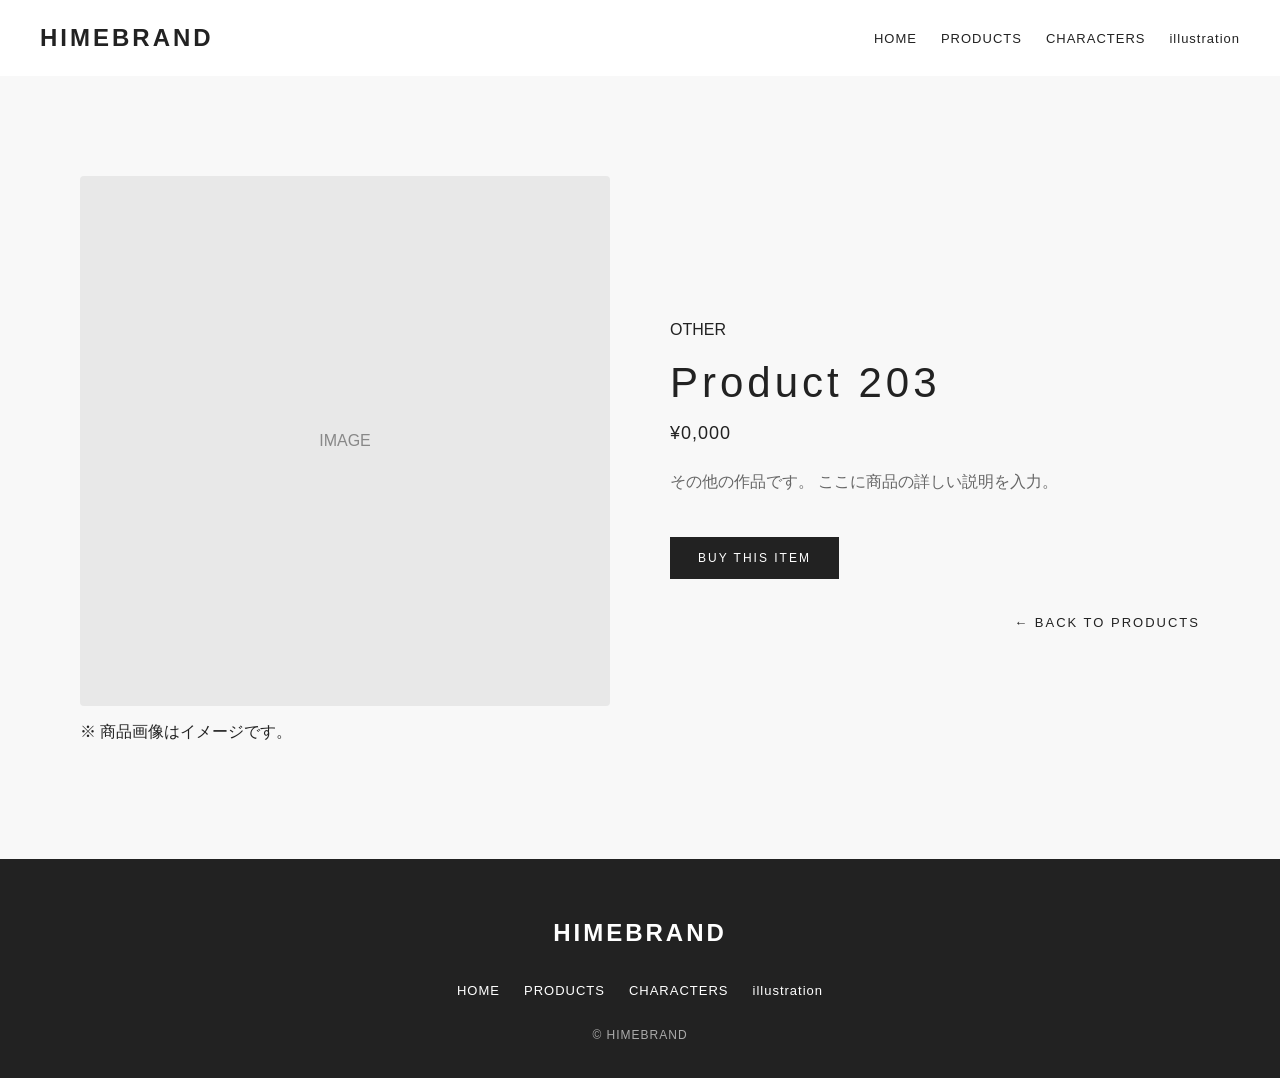
<file: pages/product-203.html>
<!DOCTYPE html>
<html lang="ja">

<head>

    <meta charset="UTF-8">
    <meta name="viewport" content="width=device-width, initial-scale=1.0">
    <title>Product 203 | HINEBRAND</title>
    <link rel="stylesheet" href="../style.css">

</head>

<body>

    <header>

        <div class="logo">
            HIMEBRAND
        </div>

        <nav>
            
            <a href="../index.html">HOME</a>
            <a href="products.html">PRODUCTS</a>
            <a href="characters.html">CHARACTERS</a>
            <a href="illustration.html">illustration</a>

        </nav>
    </header>

    <main>

        <section class="section product-detail">

            <div class="product-detail-image-area">

                <div class="product-detail-image">
                    IMAGE
                </div>

                <p class="product-image-nate">
                    ※ 商品画像はイメージです。
                </p>
            </div>

            <div class="product-detail-text">

                <p class="section-label">
                    OTHER
                </p>

                <h1>
                    Product 203
                </h1>

                <p class="product-price">
                    ¥0,000
                </p>

                <p>
                    その他の作品です。
                    ここに商品の詳しい説明を入力。
                </p>

                <a href="#" class="product-button">
                    BUY THIS ITEM
                </a>

                <a href="products.html" class="text-link">
                    ← BACK TO PRODUCTS
                </a>

            </div>

        </section>

    </main>

    <footer>

        <div class="logo">
            HIMEBRAND
        </div>

        <nav>

            <a href="../index.html">HOME</a>
            <a href="products.html">PRODUCTS</a>
            <a href="characters.html">CHARACTERS</a>
            <a href="illustration.html">illustration</a>
            
        </nav>

        <p class="copyright">
            &copy; HIMEBRAND
        </p>

    </footer>

</body>
</html>
</file>
<file: style.css>
*{
    box-sizing: border-box;
}

body {
    margin: 0;
    font-family: "Zen Maru Gothic", sans-serif;
    background: #f8f8f8;
    color: #222;
}

/* ヘッダー */

header {
    display: flex;
    justify-content: space-between;
    align-items: center;
    padding: 24px 40px;
    background: #ffffff;
}

/* ロゴ */

.logo {
    font-size: 24px;
    font-weight: bold;
    letter-spacing: 3px;
}

/* ナビゲーション */

nav {
    display: flex;
    gap: 24px;
    font-family: sans-serif;
}

h2 {
    font-family: sans-serif;
}

.page-title {
    font-family: sans-serif;
}

nav a {
    color: #222;
    text-decoration: none;
    font-size: 13px;
    letter-spacing: 1px;
}

/* メインビジュアル */

.hero {
    min-height: 70vh;
    display: flex;
    flex-direction: column;
    justify-content: center;
    align-items: center;
    text-align: center;
    padding: 80px 20px;
}

/* メインタイトル */

.hero h1 {
    font-size: 64px;
    letter-spacing: 8px;
    margin: 20px 0;
}

/* メインビジュアルの小見出し */

.hero-subtitle {
    font-size: 12px;
    letter-spacing: 4px;
    margin: 0;
}

/* メインビジュアルの説明文 */

.hero > p:not(.hero-subtitle) {
    font-size: 16px;
    margin: 0 0 30px;
    line-height: 1.8;
}

/* ボタン */

.button {
    display: inline-block;
    padding: 14px 32px;
    background: #222;
    color: #fff;
    text-decoration: none;
    font-size: 13px;
    letter-spacing: 2px;
}

/* 商品一覧 */

.product-list {
    display: flex;
    gap: 24px;
    margin-top: 40px;
    align-items: flex-end;
}

.product-card {
    flex: 1;
}

.image-placeholder {
    width: 100%;
    aspect-ratio: 1 / 1;
    background: #e8e8e8;
    display: flex;
    align-items: center;
    justify-content: center;
    color: #888;
}

/* 商品名 */

.product-card h3 {
    margin: 16px 0 6px;
    font-size: 16px;
    font-weight: 500;
}

/* 商品説明 */

.product-card p {
    margin: 0;
    font-size: 13px;
    color: #666;
    line-height: 1.6;
}

/* セクション見出し */

.section {
    padding: 100px 40px;
}

.section h2 {
    margin: 0;
    font-size: 30px;
    letter-spacing: 4px;
}

.section-description {
    margin: 12px 0 0;
    color: #666;
    font-size: 14px;
}

/* PICK UP */

.pickup {
    display: flex;
    align-items: center;
    gap: 60px;
    padding: 100px 40px;
    background: #ffffff;
}

.pickup-image {
    flex: 1;
    aspect-ratio: 1 / 1;
    background: #e8e8e8;
    display: flex;
    align-items: center;
    justify-content: center;
    color: #888;
}

/*  PICK UP　の文章 */

.pickup-text {
    flex: 1;
}

.pickup-text p:first-child {
    font-size: 12px;
    letter-spacing: 3px;
    margin: 0 0 16px;
}

.pickup-text h2 {
    margin: 0 0 16px;
    font-size: 32px;
    letter-spacing: 3px;
}

/* PICK UP の説明文 */

.pickup-text p:not(:first-child) {
    color: #666;
    font-size: 14px;
    line-height: 1.8;
    margin: 0 0 30px;
}

/* PICK UP のボタン */

.pickup-text .button {
    margin: 4px;
}

/* 商品カテゴリー */

.category-list {
    display: flex;
    gap: 24px;
    margin-top: 40px;
}

.category-card {
    flex: 1;
}

.category-card h3 {
    margin: 16px 0 6px;
    font-size: 16px;
    font-weight: 500;
}

/* カテゴリー説明 */

.category-card p {
    margin: 0;
    font-size: 13px;
    color: #666;
    line-height: 1.6;
}

/* テキストリンク */

.text-link {
    display: block;
    margin-top: 30px;
    color: #222;
    text-decoration: none;
    font-size: 13px;
    letter-spacing: 2px;
    text-align: right;
}

/* キャラクター */

.character-list {
    display: flex;
    gap: 24px;
    margin-top: 40px;
}

.character-card {
    flex: 1;
    text-align: center;
}

.character-card .image-placeholder {
    aspect-ratio: 3 / 4;
}

/* キャラクター名 */

.character-card h3 {
    margin: 16px 0 6px;
    font-size: 18px;
    font-weight: 500;
    letter-spacing: 2px;
}

/* キャラクター紹介文 */

.character-card p {
    margin: 0;
    font-size: 13px;
    color: #666;
    line-height: 1.6;
}

/* キャラクター図鑑リンク */

.character-section .text-link {
    display: block;
    text-align: right;
}

/* イラストギャラリー */

.illustration-list {
    display: flex;
    gap: 24px;
    margin-top: 40px;
}

.illustration-list {
    flex: 1;
}

.illustration-list .image-placeholder {
    aspect-ratio: 4 / 3;
}

/* イラスト一覧リンク */

.illustration-list + .text-link {
    display: block;
    text-align: right;
}

/* ABOUT */

.about {
    padding: 100px 40px;
    display: flex;
    gap: 60px;
    align-items: center;
}

.about-text {
    flex: 1;
}

.about-image {
    flex: 1;
    aspect-ratio: 4 / 3;
    background: #e8e8e8;
    display: flex;
    align-items: center;
    justify-content: center;
    color: #888;
}

/* フッター */

footer {
    padding: 60px 40px 30px;
    background: #222;
    color: #fff;
    text-align: center; 
}

footer .logo {
    color: #fff;
    margin-bottom: 16px;
}

footer p {
    margin: 6px 0;
    font-size: 12px;
    letter-spacing: 1px;
}

footer .copyright {
    margin-top: 30px;
    color: #aaa;
}

/* フッターのレイアウト */

footer {
    display: flex;
    flex-direction: column;
    align-items: center;
}

footer nav {
    margin-top: 20px;
}

footer nav a {
    color: #fff;
}

/* ページ全体の横幅 */

main {
    max-width: 1200px;
    margin: 0 auto;
}

/* CATEGORY の背景 */

.category-section {
    background: #f3f3f3;
}


/* PRODUCTS ページのカテゴリー */

.product-category {
    padding-top: 80px;
    padding-bottom: 80px;
}

/* 商品価格 */

.product-price {
    margin: 8px 0 0;
    font-size: 14px;
    font-weight: 500;
    color: #222;
    letter-spacing: 1px;
}

/* 商品カードのリンク */

.product-card {
    color: inherit;
    text-decoration: none;
    display: block;
}

/* 商品詳細 */

.product-detail {
    display: flex;
    gap: 60px;
    align-items: center;
}

.product-detail-image {
    flex: 1;
    aspect-ratio: 1 / 1;
    background: #e8e8e8;
    display: flex;
    align-items: center;
    justify-content: center;
    color: #888;
}

.product-detail-text {
    flex: 1;
}

.product-detail-text p:not(.section-label):not(.product-price) {
    color: #666;
    line-height: 1.8;
}

/* 商品詳細の商品名 */

.product-detail-text h1 {
    margin: 12px 0 16px;
    font-size: 32px;
    font-weight: 500;
    letter-spacing: 2px;
}

/* 商品詳細の価格 */

.product-detail-text .product-price {
    margin: 0 0 24px;
    font-size: 18px;
    font-weight: 500;
    letter-spacing: 1px;
}

/* 商品詳細画像 */

.product-detail-image {
    border-radius: 4px;
}

/* 商品画像の補足 */

.product-detail-image-area {
    flex: 1;
}

.product-image-note {
    margin: 8px 0 0;
    font-size: 11px;
    color: #999;
}

/* 購入ボタン */

.product-button {
    display: inline-block;
    margin: 24px 0;
    padding: 14px 28px;
    background: #222;
    color: #fff;
    text-decoration: none;
    font-size: 12px;
    letter-spacing: 2px;
    transition: opacity 0.3s;
}

.product-button:hover {
    opacity: 0.7;
}

/* 商品ページの戻るリンク */

.product-detail-text .text-link {
    display: block;
    margin-top: 12px;
}

/* 商品カードのホバー */

.product-card {
    transition: transform 0.3s ease, opacity 0.3s ease;
}

.product-card:hover {
    transform: translateY(-4px);
    opacity: 0.85;
}

/* 商品カテゴリー見出し */

.product-category h2 {
    margin-bottom: 12px;
    font-size: 28px;
    font-weight: 500;
    letter-spacing: 3px;
}

/* 商品カテゴリーの説明 */

.product-category .section-description {
    margin-bottom: 32px;
    color: #666;
    font-size: 13px;
    line-height: 1.7;
}

/* PRODUCTSページのタイトル */

main > .section:first-child h1 {
    margin: 20px 0 16px;
    font-size: 42px;
    font-weight: 500;
    letter-spacing: 4px;
}

main > .section:first-child .section-description {
    color: #666;
    font-size: 14px;
    line-height: 1.8;
}

/* CHARACTER ATR */

.character-list {
    display: grid;
    grid-template-columns: repeat(3 ,1fr);
    gap: 40px 24px;
    margin-top: 40px;
}

.character-card {
    flex: 1;
}

.character-image {
    aspect-ratio: 1 / 1;
    background: #e8e8e8;
    display: flex;
    align-items: center;
    justify-content: center;
    color: #888;
}

.character-card p {
    margin: 16px 0 6px;
    font-size: 16px;
}

.character-card a {
    font-size: 13px;
    text-decoration: none;
    color: #222;
}

.character-links {
    display: flex;
    gap: 16px;
    margin-top: 16px;
}

.character-links a {
    font-size: 13px;
    text-decoration: none;
    color: #222;
}

/* スマホ表示 */

@media (max-width: 768px) {

    header {
        flex-direction: column;
        gap: 20px;
        padding: 20px;
    }

    header nav {
        display: flex;
        flex-wrap: wrap;
        justify-content: center;
        gap: 12px 20px;
    }

    header nav a {
        font-size: 12px;
    }

    .about {
        flex-direction: column;
        padding: 60px 24px;
        gap: 30px;
    }

    .about-text {
        width: 100%;
    }

    .about-image {
        width: 100%;
    }
}

.character-list .character-image img {
    width: 100%;
    height: 100%;
    object-fit: contain;
}

img {
    max-width: 100%;
    height: auto;
}
</file>
